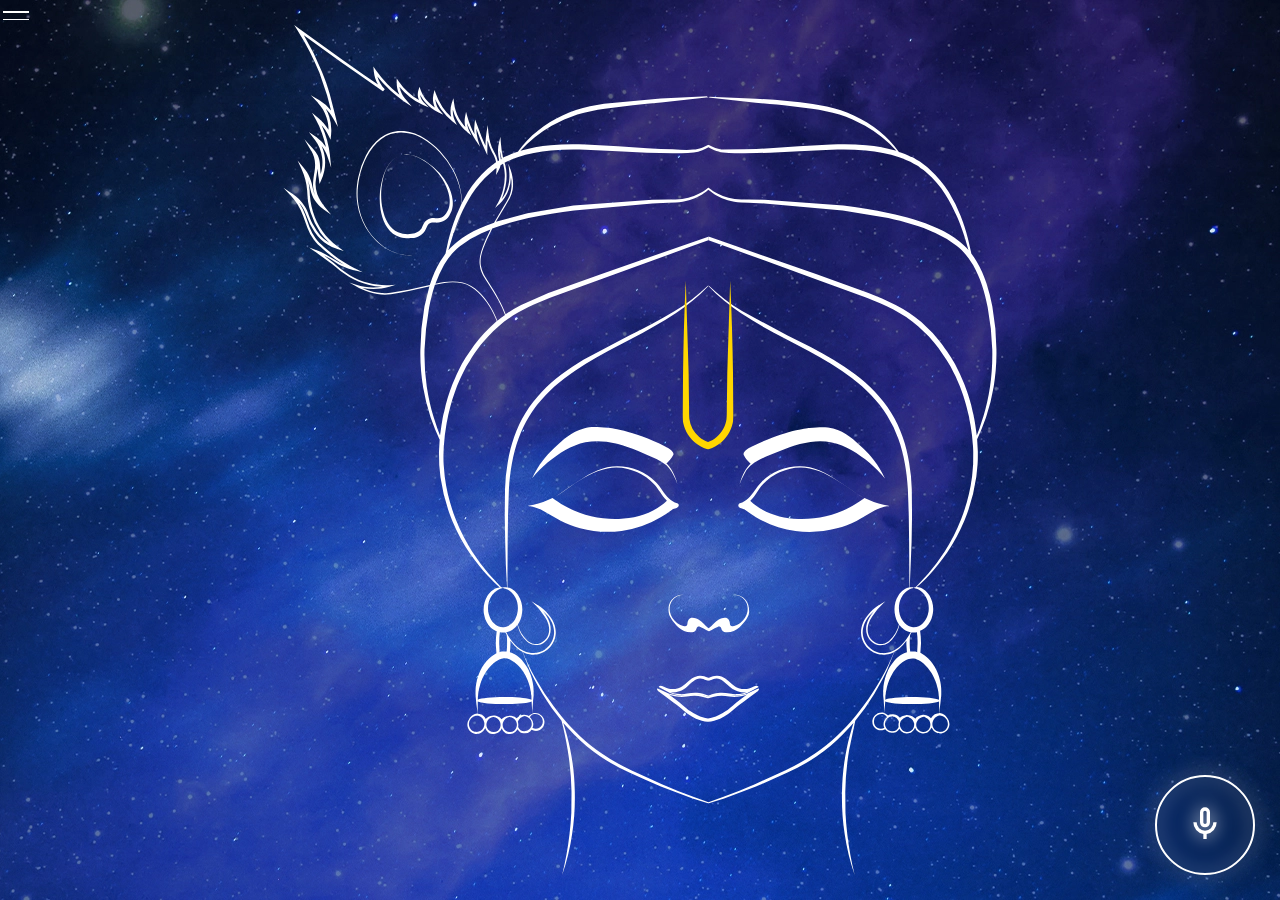
<file: index.html>
<!DOCTYPE html>
<html lang="en">
<head>
    <meta charset="UTF-8">
    <meta name="viewport" content="width=device-width, initial-scale=1.0">
    <link rel="shortcut icon" href="favicon.ico" type="image/x-icon">
    <title>Madhav</title>
    <link rel="stylesheet" href="style.css">
    <style>
        
        #madhav{
            position: relative;
            max-height: 100%;
            margin: auto;
            max-width: 100%;
            aspect-ratio: 1/1;
            animation: float 2s infinite alternate;
        }
        #madhav>*{
            position: absolute;
            transform: translate(-50%, -50%);
        }
        #head{
            left: 50%;
            top: 50%;
            width: 100%;
            height: 100%;
            fill: white;
            animation: head-glow 1s infinite alternate;
            
        }
        @keyframes head-glow{
            0%{
                filter: drop-shadow(0 0 3px white);
            }
            100%{
                filter: drop-shadow(0 0 9px white);
            }
        }
        @keyframes float{
            100%{
                transform: translateY(-25px);
            }
        }
        #tilak{
            position: absolute;
            top: 40%;
            left: 58%;
            width: 6%;
            fill: #ffd600;
            animation: tilak-glow 0.5s infinite alternate;
        }
        @keyframes tilak-glow{
            100%{
                filter: drop-shadow(0 0 20px #ffd600);
            }
        }
        @keyframes float{
            100%{
                transform: translateY(-25px);
            }
        }
        #lip{
            top: 80%;
            left: 58%;
            fill: white;
            width: 12%;
        }
        .talking{
            animation: talking 0.3s infinite alternate;
        }
        @keyframes talking{
            100%{
                top: 80.8%;
            }
        }
        #mic-button{
            position:absolute;
            z-index: 3;
            right:25px;
            bottom:25px;
            border:2px solid white;
            background:transparent;
            height:100px;
            width:100px;
            border-radius: 50%;
            filter: drop-shadow(0 0 10px white);
            cursor: pointer;
            transition: all 0.3s;
            backdrop-filter: blur(10px);
        }
        #mic-button:hover{
            box-shadow: 0 0 14px 9px #fff;
            transform: scale(1.1);
        }
        #mic-button:active{
            box-shadow: 0 0 14px 9px #fff;
            transform: scale(0.9);
        }
        .listening{
            animation: listening 1s infinite alternate;
        }
        @keyframes listening{
            0%{
                box-shadow: 0 0 12px 6px #fff, 0 0 20px 12px #f0f, 0 0 28px 18px #0ff;
                transform: scale(1);
            }
            50%{
                box-shadow: 0 0 12px 6px #f0f, 0 0 20px 12px #0ff, 0 0 28px 18px #fff;
                transform: scale(0.9);
            }
            100%{
                box-shadow: 0 0 12px 6px #0ff, 0 0 20px 12px #fff, 0 0 28px 18px #f0f;
                transform: scale(1.2);
            }
        }
        

        /*miscellaneous*/
        #search-box{
            position: fixed;
            z-index: 3;
            top: 20px;
            left: 50%;
            transform: translateX(-50%);
            width: 0;
            max-width: 600px;
            max-height: 100%;
            overflow-y: auto;
            backdrop-filter: blur(25px);
            border-radius: 25px;
            box-shadow: 10px 10px 10px rgba(0, 0, 0, 0.3);
            background-color: rgba(0, 0, 0, 0.3);
        }
        .search-active{
            animation: search 2s normal forwards;
        }

        @keyframes search{
            to{
                width: 100%;
                padding: 10px;
            }
        }

        .search-field{
            padding: 10px;
            text-overflow: ellipsis;
            overflow-x: hidden;
            text-wrap: nowrap;
        }
        #search-term{
            margin-left: 0.4em;
            font-size: 20px;
            font-style: italic;
        }
        #search-result{
            margin-bottom: 0;
            padding: 10px;
        }
        #search-ul{
            padding-left: 0;
            margin-bottom: 0;
            list-style: none;
        }
        #search-ul>li{
            display: flex;
            align-items:center;
            padding: 10px;
            cursor: pointer;
            border-radius: 10px;
            transition: box-shadow 0.3s;
        }
        #search-ul>li:hover{
            backdrop-filter: blur(5px);
            box-shadow: 3px 3px 9px rgba(0, 0, 0, 0.3);
        }
        .index{
            margin-right: 15px;
            padding: 10px 15px;
            backdrop-filter: blur(10px);
            border-radius: 10px;
        }
        .result{
            flex-grow: 1;
            text-overflow: ellipsis;
            overflow-x: hidden;
            text-wrap: nowrap;
        }
    .header-ul{
        display:none;
    }
        header{
            background-image: url(./images/white_lines.png);
           background-repeat:no-repeat;
           margin-left: auto;
           margin-right:50px;
           cursor:pointer;
        }
    </style>
</head>
<body>
    <header onclick="toggleMenu()">
        <ul class="header-ul">
            <li><a href="/">MADHAV</a></li>
            <li><a href="analyze.html">ANALYZE</a></li>
            <li><a href="music.html">MUSIC</a></li>
            <li><a href="news.html">NEWS</a></li>
            <li><a href="game.html">GAME</a></li>
            <li><a href="about.html">ABOUT US</a></li>
        </ul>
    </header>
    <main>
        <article style="position:absolute;top:50%;transform:translateY(-50%);padding:25px;aspect-ratio:1/1;width:100%;max-height:100%">
            <div id="madhav">
                <svg xmlns="http://www.w3.org/2000/svg" id="head" viewBox="0 0 80.53 96"><path d="M50.94 11.55v-.03m3.08 66.82h0c.01.01.01.01.02.01-.01 0-.01 0-.02-.01zm0 1.76v.01h.02c-.01.01-.01.01-.02-.01zm-.01 2.53v.01c.01 0 .02 0 .03-.01h-.03zm.06-58.33v.05c.01-.01.02-.02.03-.02-.01-.02-.02-.02-.03-.03zm-.01 69.53v.02c.01 0 .03-.01.05-.01-.02 0-.04-.01-.05-.01zm-.03-74.37v.07c.01 0 .01-.01.02-.01s.03-.01.05-.02c-.02-.01-.04-.03-.07-.04zM54.1 14h-.14v.01l.01.08c.05 0 .08.01.13.01.03 0 .08-.01.12-.01l.01-.08c-.05 0-.08-.01-.13-.01zm-.05 64.35h.02v-.01c-.01.01-.01.01-.02.01zm0 1.77h.02v-.02c-.01.02-.01.02-.02.02zm0 2.51c.01.01.02.01.03.01v-.01h-.03zm.12-8.4v.02c.01 0 .01 0 .02-.01-.01 0-.01 0-.02-.01zm-1.99-9.32c-.34-.39-.84-.58-1.32-.56.49.02.96.22 1.25.62.3.37.37.89.28 1.34-.09.47-.37.88-.74 1.17-.19.14-.38.27-.6.34-.1.05-.22.07-.32.08s-.2-.01-.24-.08c-.06-.06-.07-.17-.08-.3-.01-.12-.05-.27-.14-.39s-.24-.18-.38-.18c-.14-.01-.27.01-.38.06-.24.07-.46.21-.66.37-.2.17-.35.36-.52.51l-.31.25c-.1-.07-.21-.17-.31-.25-.17-.15-.32-.34-.52-.51-.2-.15-.42-.3-.66-.37a.8.8 0 0 0-.38-.06c-.14 0-.29.06-.38.18s-.13.27-.14.39c-.01.13-.02.24-.08.3-.05.07-.14.09-.24.08a1.25 1.25 0 0 1-.32-.08c-.22-.07-.42-.2-.6-.34-.37-.3-.65-.7-.74-1.17-.09-.45-.02-.97.28-1.34.29-.39.77-.59 1.25-.62a1.64 1.64 0 0 0-1.32.56c-.34.38-.43.94-.35 1.43.02.17.07.32.14.47.08.18.2.34.31.49l.19.25c.13.17.28.32.44.46.42.36 1.01.64 1.57.57.1-.01.22-.06.31-.12.05-.04.09-.07.12-.12s.03-.11.06-.17c.02-.07.06-.15.14-.2s.2-.02.28.01a1.91 1.91 0 0 1 .38.18c.2.11.37.22.58.3.01.01.01.01.02.01s.01 0 .02-.01c.21-.07.38-.19.58-.3.12-.07.24-.13.38-.18.08-.04.2-.06.28-.01s.12.13.14.2c.02.06.02.12.06.17.02.05.07.08.12.12.09.06.21.11.31.12.56.07 1.15-.21 1.57-.57a3.81 3.81 0 0 0 .44-.46l.19-.25a2.04 2.04 0 0 0 .31-.49 1.59 1.59 0 0 0 .14-.47c.02-.5-.08-1.06-.41-1.43zm2.02 9.33c.01.01.01.01.02.01v-.02c-.01.01-.01.01-.02.01zm-.26-22.31v.04c.02 0 .03-.01.06-.02-.02 0-.05 0-.06-.02zm.06.02c.01.01.03.02.05.02v-.04c-.02.02-.03.02-.05.02zm.1-27.63c0 .01.01.01.02.02v-.04c-.01 0-.01.01-.02.02zm0 69.52c.01 0 .02.01.03.01v-.02c0 0-.02.01-.03.01zm0-74.35c.01.01.02.02.03.02s.01.01.02.01v-.07c-.01.02-.02.03-.05.04zm0-5.49a.66.66 0 0 0-.14.01l.01.08c.05 0 .08.01.13.01.03 0 .08-.01.12-.01l.01-.08V14h-.13zm-1.37 35.78l.15-.12c.58-.47 1.28-.78 1.98-1.06 1.52-.63 3.05-1.28 4.66-1.5.8-.11 1.61-.11 2.4.05.79.15 1.54.48 2.25.88 1.41.83 2.71 1.88 3.76 3.19a9.87 9.87 0 0 0-.64-1.2c-.23-.36-.81-1.26-1.86-2.24-1-.94-1.93-1.81-3.34-2.2-.8-.22-1.45-.17-2.7-.07 0 0-2.77.22-6.54 2.13-.21.1-.93.48-.89.85.01.06.05.13.13.27.05.08.15.25.45.56l.22.22a1.54 1.54 0 0 0-.13.12c-.3.31-.53.68-.7 1.06a5.11 5.11 0 0 0-.42 1.19c.13-.4.3-.78.51-1.14a2.76 2.76 0 0 1 .71-.99zm-8.74.97c.21.36.38.74.51 1.14a5.11 5.11 0 0 0-.42-1.19c-.18-.38-.4-.75-.7-1.06l-.13-.12c.09-.08.16-.16.22-.22.3-.31.4-.48.45-.56.08-.14.12-.21.13-.27.04-.37-.68-.75-.89-.85-3.77-1.91-6.54-2.13-6.54-2.13-1.25-.1-1.9-.15-2.7.07-1.41.39-2.35 1.27-3.34 2.2-1.05.98-1.64 1.88-1.86 2.24a10.67 10.67 0 0 0-.64 1.2c1.05-1.3 2.35-2.36 3.76-3.19.71-.39 1.47-.72 2.25-.88a6.91 6.91 0 0 1 2.4-.05c1.61.21 3.13.87 4.66 1.5.7.29 1.4.59 1.98 1.06l.15.12c.27.28.51.62.71.99zm-19.78-17.4h0zm-5.1-9.71l-.22.33c.08-.1.16-.2.23-.32.03-.04.05-.08.08-.13l.01-.01c0-.04.01-.05.02-.07l-.12.2zm-.39-2.1c.08-.13.15-.27.21-.41.03-.07.05-.15.08-.22.02-.08.05-.15.06-.23l.04-.23c.01-.08.01-.15.01-.23.01-.15 0-.3-.02-.46-.06-.6-.27-1.16-.53-1.68a6.81 6.81 0 0 0-2.29-2.53c-.47-.32-.97-.6-1.51-.77-.5-.16-1.06-.19-1.56-.04.51-.15 1.06-.12 1.55.05.54.17 1.02.47 1.48.8.91.66 1.65 1.56 2.11 2.58.23.51.39 1.05.42 1.6 0 .14.01.27-.01.4l-.02.2-.04.19c-.01.07-.04.12-.06.18l-.07.18-.19.35c-.14.21-.32.39-.53.48-.21.1-.43.09-.72.07-.14-.01-.31-.02-.48.01s-.34.11-.48.21a1.03 1.03 0 0 0-.34.41c-.08.15-.12.28-.18.39-.19.44-.67.68-1.18.75s-1.06.02-1.53-.19-.86-.59-1.15-1.05c-.28-.47-.47-1-.59-1.55-.24-1.1-.22-2.27.03-3.38.13-.55.31-1.1.62-1.58.29-.48.74-.88 1.26-1.08-.53.2-.98.59-1.28 1.07-.31.48-.52 1.02-.67 1.58-.14.56-.25 1.12-.28 1.7a8.46 8.46 0 0 0 .08 1.74c.1.57.25 1.15.54 1.67.28.52.7 1 1.26 1.27.28.14.57.21.86.26.3.04.6.05.9.02.3-.04.6-.12.88-.28.14-.08.27-.18.39-.3s.21-.27.28-.41l.17-.39a.58.58 0 0 1 .19-.24c.18-.14.38-.16.65-.14.14.01.29.02.45 0 .16-.01.33-.06.48-.14.32-.12.55-.36.71-.63zm1.25-.01c0 .01-.01.01-.01.02-.13.65-.38 1.28-.71 1.85-.01.01-.01.01-.01.02-.01.01-.01.01-.01.02l-.12.2-.22.33c.08-.1.16-.2.23-.32.03-.04.05-.08.08-.13l.01-.01a6.08 6.08 0 0 0 .79-2.07l-.03.09zm.05-2.79c-.15-.85-.45-1.65-.85-2.41a10.13 10.13 0 0 0-1.48-2.07c-.58-.61-1.23-1.17-1.97-1.59-.37-.21-.76-.39-1.16-.5-.41-.12-.83-.19-1.26-.19-.42-.01-.85.06-1.25.19-.41.14-.79.35-1.13.6-.68.52-1.21 1.22-1.61 1.97a9.2 9.2 0 0 0-.86 2.42c-.18.84-.25 1.7-.17 2.56.08.85.3 1.69.66 2.47a6.7 6.7 0 0 0 .62 1.11c.24.36.51.68.81.98.29.31.62.57.97.81.35.23.73.43 1.12.58 1 .39 2.1.5 3.15.31a5.81 5.81 0 0 1-3.14-.34c-.39-.14-.76-.35-1.11-.58a5.71 5.71 0 0 1-.96-.82c-.29-.3-.56-.62-.79-.98a7.3 7.3 0 0 1-.6-1.1c-.34-.78-.55-1.61-.62-2.45-.07-.85.02-1.69.19-2.52.18-.83.46-1.63.86-2.37.4-.75.91-1.42 1.58-1.92a3.42 3.42 0 0 1 1.08-.58 3.47 3.47 0 0 1 1.2-.19c.41 0 .82.06 1.22.17.39.11.78.29 1.14.49.72.4 1.37.94 1.95 1.55a10.2 10.2 0 0 1 1.49 2.03c.4.75.71 1.54.88 2.38.08.41.13.84.14 1.26v.14c.01-.02.01-.02.02-.03l.01-.11c0-.43-.05-.85-.13-1.27zM80.4 34.29l-.34-2.5a21.51 21.51 0 0 0-.65-2.57c-.29-.86-.65-1.73-1.14-2.54-.18-.3-.38-.58-.59-.87-.01-.04-.02-.1-.03-.16-.2-.99-.51-2.43-1.18-4.12a16.73 16.73 0 0 0-1.32-2.65c-.57-.9-1.29-1.81-2.19-2.6-.12-.09-.22-.21-.35-.3a5.93 5.93 0 0 0-.37-.27l-.37-.28-.41-.24c-.14-.07-.26-.16-.41-.24a4.03 4.03 0 0 1-.43-.19l-.44-.19-.47-.16c-.06-.03-.13-.05-.2-.07a12.63 12.63 0 0 0-1.05-1.27 13.49 13.49 0 0 0-2.55-2.05c-.93-.58-1.93-1.04-2.96-1.39-1.05-.33-2.11-.54-3.17-.7-2.13-.31-4.27-.5-6.41-.6l-5.25-.24-.01.08c-.03 0-.08.02-.11.02l5.33.59 1.6.15c.52.01 1.06.07 1.59.13l3.17.4c1.05.15 2.1.36 3.1.66.51.15.99.34 1.48.55l1.42.7c1.31.75 2.51 1.69 3.53 2.84-1.07-.34-2.23-.54-3.41-.64-1.35-.12-2.68-.12-3.95-.07l-3.66.2-3.29.23-1.5.07-1.38.04-2.34.03c-.34-.04-.65-.09-.92-.19-.26-.09-.51-.19-.72-.32-.01 0-.01-.01-.02-.01s-.02-.01-.03-.03c-.02.02-.04.03-.05.03s-.01.01-.02.01c-.21.12-.46.22-.72.32-.27.1-.58.15-.92.19-.67.07-1.46.02-2.34-.03L42.57 14l-1.5-.07-3.29-.23-3.66-.2c-1.27-.05-2.6-.05-3.95.07-1.18.1-2.34.31-3.41.64a14.18 14.18 0 0 1 3.53-2.84l1.42-.7 1.48-.55c1-.31 2.05-.51 3.1-.66l3.17-.4 1.59-.16 1.6-.15L48 8.16c-.05 0-.09-.02-.13-.02l-.01-.08-5.25.24-6.41.6c-1.06.16-2.12.38-3.17.7-1.03.35-2.03.81-2.96 1.39-.92.57-1.78 1.27-2.55 2.05a12.63 12.63 0 0 0-1.05 1.27c-.07.02-.14.04-.2.07-.15.04-.31.1-.47.16l-.44.19-.43.19c-.05.02-.09.05-.13.07a10.52 10.52 0 0 1-.25-1.67v-.02l-.05-.68-.16.66v.03c-.07.27-.11.52-.11.8-.01.29.02.56.06.84.03.11.05.22.06.34l-.15.09c0-.01-.01-.03-.01-.04a3.35 3.35 0 0 0-.16-.54c-.08-.18-.17-.36-.26-.51-.35-.62-.55-1.34-.61-2.05-.01-.01-.01-.02-.01-.03l-.08-.92-.15.91v.03c-.05.31-.08.64-.1.96l-.01.46-.11-.26-.32-.75-.57-1.51-.17-.46-.06.48v.05c-.05.38-.05.76 0 1.13-.36-.62-.63-1.3-.82-1.99l-.14-.53-.11.54c0 .02-.01.04-.01.06-.07.37-.05.76.04 1.12-.28-.31-.53-.63-.73-.99-.28-.53-.47-1.1-.54-1.69l-.08-.58-.18.55c-.01.02-.01.04-.02.06-.16.48-.17 1.02-.05 1.52a6.58 6.58 0 0 1-1.72-2.62l-.16-.43-.11.45c-.01.02-.02.05-.02.07-.07.33-.07.67.01.99a2.41 2.41 0 0 0 .16.45c-.28-.17-.54-.4-.77-.64-.36-.38-.64-.83-.83-1.31l-.14-.38-.12.38c-.01.02-.02.05-.02.08a1.55 1.55 0 0 0 0 .8c.02.08.06.16.09.24-.9-.5-1.68-1.21-2.27-2.07l-.25-.37-.01.45c0 .03 0 .06.01.09 0 .34.06.69.18 1.02l.12.29a13.45 13.45 0 0 1-2.63-2.75l-.31-.44.05.54a.22.22 0 0 0 .01.08c.05.49.21.97.46 1.4L9.01 5.58 6.61 3.9 1.9.5 1.85.47 1.21 0l.42.68c.01.02.02.03.03.05.94 1.48 1.74 3.04 2.4 4.67l.86 2.52.45 1.74A4.7 4.7 0 0 0 4.1 8.54c-.01-.01-.02-.02-.04-.03l-.97-.59.78.84c.01.01.02.02.03.04.21.22.4.48.56.75.17.29.29.58.4.9.15.45.23.92.23 1.39-.33-.51-.73-.98-1.19-1.36l-.04-.04-.64-.53.4.71c.01.02.02.04.03.05.53.98.92 2.03 1.14 3.11a4.39 4.39 0 0 0-1.05-1.1c-.01-.01-.02-.02-.04-.02l-.84-.58.63.81c.01.01.02.02.03.04a4.17 4.17 0 0 1 .85 2.11c.07.6.01 1.2-.16 1.78a2.43 2.43 0 0 1-.04-.3l-.06-.87c-.02-.31-.1-.62-.23-.9s-.31-.51-.5-.73L3.36 14l-1-1.09.76 1.28.02.02c.27.47.42 1 .43 1.54.02.56-.13 1.11-.2 1.69-.03.29-.05.59-.02.89a3.57 3.57 0 0 0 .19.86 3.07 3.07 0 0 1-.21-.67c-.09-.41-.18-.86-.36-1.27-.16-.39-.39-.77-.67-1.09-.01-.01-.01-.02-.02-.03l-.69-.83.46.99c0 .01.01.02.01.02.33.75.55 1.53.61 2.35l.04.62.06.64c.06.42.16.84.29 1.25a8.76 8.76 0 0 0 1.11 2.28c.3.42.63.8 1 1.14-.29-.16-.54-.37-.78-.59-.25-.22-.45-.49-.64-.77l-.52-.87c-.15-.3-.27-.61-.39-.94-.11-.32-.25-.66-.45-.95-.36-.59-.88-1.08-1.46-1.46 0-.01-.01-.02-.02-.02l-.92-.6.76.8c0 .01.01.02.02.02.63.68 1.14 1.48 1.45 2.35l.49 1.36a5.11 5.11 0 0 0 .7 1.3c.28.41.65.72 1.01 1.04.35.32.72.63 1.1.91.42.34.88.63 1.33.91a7.68 7.68 0 0 1-1.01-.55l-1.06-.61c-.35-.19-.72-.36-1.09-.5-.01 0-.02 0-.03-.01l-.76-.28.67.47.02.02 1.89 1.37c.31.23.6.51.92.76l.99.67c.69.4 1.43.7 2.2.91a7.44 7.44 0 0 0 1.56.23c-.97.17-1.99.09-2.93-.22h-.01l-.79-.26.72.41c1.21.71 2.61 1.1 4 .92a18 18 0 0 0 2.03-.36l2-.47a3.53 3.53 0 0 0 .31-.08l-.56 2.3-.34 2.5-.12 2.37c-.03 1.52.1 2.96.31 4.24a22.31 22.31 0 0 0 .85 3.41l.5 1.35.48 1.1c.01.03.03.05.04.07l-.08 1.4.03 1.45.14 1.4a20.6 20.6 0 0 0 1.33 4.9c.6 1.43 1.29 2.66 1.98 3.68.69 1 1.37 1.82 1.95 2.45s1.07 1.07 1.41 1.37c.01.01.02.03.05.04a.76.76 0 0 0-.21.03c-.36.07-.86.36-1.22.94-.25.42-.43.97-.42 1.58l.01.19c.02.16.04.35.09.51.04.22.13.44.24.65.12.2.25.41.43.59.2.18.44.35.71.46-.07.5-.11 1-.1 1.5l.07.98c-.03.03-.07.04-.1.05-.28.15-.52.34-.73.54-.43.41-.74.87-.98 1.35-.24.47-.37.95-.46 1.41a5.16 5.16 0 0 0-.08.66l-.01.31v.3c.01.09.01.18.01.29l.03.26.05.49.1.76.04.39c-.55 0-.88.5-.94.6-.16.21-.26.52-.19.86.04.18.14.39.29.54.17.15.37.27.59.3.24.02.47-.02.65-.13a.96.96 0 0 0 .42-.45c.03-.03.04-.07.05-.1.01.02.02.05.03.08a1.03 1.03 0 0 0 .36.45c.17.12.37.17.59.16.21-.01.42-.09.57-.22.14-.11.25-.27.3-.44 0 .02.02.04.02.05a1.03 1.03 0 0 0 .36.45c.16.12.37.17.59.16a.98.98 0 0 0 .57-.22c.1-.08.18-.18.24-.31.07.11.16.2.28.29.16.12.37.17.59.16a.98.98 0 0 0 .57-.22c.06-.06.11-.11.16-.18a1.04 1.04 0 0 0 .31.11c.2.04.42 0 .61-.09s.34-.27.44-.44a1.18 1.18 0 0 0 .09-.58c-.05-.34-.27-.6-.5-.72-.06-.04-.37-.23-.78-.14-.03.02-.05.03-.09.03v.01a.91.91 0 0 0-.4.26c-.1-.05-.29-.15-.57-.13-.44.01-.72.33-.78.39-.09-.08-.33-.26-.65-.29-.59-.07-1.01.33-1.07.39-.06-.07-.32-.38-.79-.42-.56-.06-.95.34-.99.39-.05-.08-.15-.28-.37-.42 0 0-.25-.15-.54-.15-.01-.1-.01-.23-.01-.39l.01-.78v-.23c.36.17 1.58.3 3.04.3s2.69-.12 3.04-.3l.07 1.08v.14c0 .03.01.05.01.09 0-.03 0-.06.01-.09v-.14l.08-1.11-.01.01.07-.62v-.34c0-.06 0-.12.01-.18l-.02-.18a4.84 4.84 0 0 0-.02-.39c-.03-.13-.05-.27-.07-.41-.06-.28-.12-.55-.23-.84-.05-.15-.11-.3-.18-.44-.01-.04-.03-.07-.04-.11l-.18-.32c-.16-.29-.37-.55-.6-.83-.25-.26-.51-.5-.86-.67a3.14 3.14 0 0 0-.49-.21c.04-.29.05-.58.06-.87v-.43a4.51 4.51 0 0 0 .79.87c.16.13.35.27.56.37l.82 2.05.48.99c.59 1.15 1.27 2.26 2.01 3.32l1.11 1.44c.29 1.08.51 2.17.69 3.28a31.16 31.16 0 0 1 .44 4.73l-.02 2.38-.08 1.18-.12 1.18c-.18 1.57-.46 3.13-.84 4.67a25.14 25.14 0 0 0 1.13-4.64c.25-1.58.34-3.18.3-4.8-.03-1.59-.19-3.19-.52-4.77-.2-1.01-.46-2-.78-2.97l1.19 1.29c.91.91 1.89 1.77 2.96 2.49s2.22 1.32 3.37 1.86l1.75.78 1.75.77 3.59 1.34 1.74.54c.01 0 .03.01.05.01.01 0 .02-.01.03-.01l1.74-.54 3.59-1.34 1.75-.77 1.75-.78c1.15-.54 2.3-1.13 3.37-1.86 1.07-.72 2.05-1.58 2.96-2.49l1.19-1.29c-.32.97-.58 1.96-.78 2.97-.33 1.57-.49 3.17-.52 4.77-.04 1.61.05 3.22.3 4.8A25.14 25.14 0 0 0 64.51 96c-.38-1.54-.66-3.1-.84-4.67l-.12-1.18-.08-1.18-.02-2.38a31.4 31.4 0 0 1 .44-4.73l.69-3.28 1.11-1.44a27.91 27.91 0 0 0 2.01-3.32l.48-.99.82-2.05c.21-.1.4-.23.56-.37a4.51 4.51 0 0 0 .79-.87v.43l.06.87a3.14 3.14 0 0 0-.49.21c-.35.17-.61.42-.86.67-.23.28-.44.54-.6.83l-.18.32c-.01.04-.03.07-.04.11-.07.14-.13.29-.18.44-.11.29-.17.56-.23.84l-.07.41-.02.39c-.01.06-.01.11-.02.18.01.06.01.12.01.18v.34l.07.62-.01-.01.08 1.11v.14c.01.03.01.06.01.09 0-.04.01-.06.01-.09v-.14l.07-1.08c.35.17 1.58.3 3.04.3s2.68-.12 3.04-.3v.17l.01.78-.01.39c-.29 0-.54.15-.54.15-.22.14-.32.34-.37.42-.04-.05-.43-.45-.99-.39-.47.04-.73.35-.79.42-.06-.06-.48-.46-1.07-.39-.32.03-.56.2-.65.29-.06-.06-.34-.38-.78-.39-.28-.02-.47.08-.57.13-.06-.06-.19-.18-.4-.26v-.01c-.04 0-.06-.01-.09-.03-.41-.09-.72.1-.78.14-.23.12-.45.39-.5.72a1.18 1.18 0 0 0 .09.58c.1.17.25.35.44.44s.41.13.61.09a1.04 1.04 0 0 0 .31-.11c.05.07.1.12.16.18a.98.98 0 0 0 .57.22c.22.01.43-.04.59-.16a.86.86 0 0 0 .28-.29c.06.12.14.22.24.31a.98.98 0 0 0 .57.22c.22.01.43-.04.59-.16a1.03 1.03 0 0 0 .36-.45c0-.01.02-.03.02-.05.05.17.16.33.3.44.15.13.36.21.57.22.22.01.42-.04.59-.16a1.03 1.03 0 0 0 .36-.45l.03-.08c.01.03.02.07.05.1a.96.96 0 0 0 .42.45c.18.11.41.15.65.13a1.08 1.08 0 0 0 .59-.3c.15-.15.25-.36.29-.54a1.08 1.08 0 0 0-.18-.85c-.07-.11-.4-.61-.95-.61l.04-.39.1-.76.05-.49.03-.26.01-.29v-.3l-.01-.31a5.16 5.16 0 0 0-.08-.66c-.09-.46-.22-.94-.46-1.41-.24-.48-.55-.94-.98-1.35-.21-.2-.45-.39-.73-.54-.03-.01-.07-.02-.1-.05l.07-.98c.01-.5-.03-1-.1-1.5.27-.11.51-.28.71-.46.18-.18.31-.39.43-.59.11-.21.2-.43.24-.65.05-.16.07-.35.09-.51l.01-.19c.01-.61-.17-1.16-.42-1.58-.36-.58-.86-.87-1.22-.94a.76.76 0 0 0-.21-.03c.03-.01.04-.03.05-.04.34-.3.83-.73 1.41-1.37.58-.63 1.26-1.45 1.95-2.45a21.64 21.64 0 0 0 1.98-3.68 20.6 20.6 0 0 0 1.33-4.9l.14-1.4c.04-.48.03-.96.03-1.45l-.08-1.4c.01-.02.03-.04.04-.07l.48-1.1.5-1.35a22.31 22.31 0 0 0 .85-3.41c.21-1.28.34-2.72.31-4.24l-.12-2.32zM27.94 78.02l.16-.15c.01.01.08-.01.21-.04a.91.91 0 0 1 .55.1c.2.1.4.34.42.64.05.32-.11.66-.42.83-.25.12-.53.1-.75-.02.03-.03.05-.08.06-.12a.98.98 0 0 0-.21-.93c-.04-.06-.09-.09-.15-.14l.13-.17zm-1.38.46a.92.92 0 0 1 .43-.36c.13-.04.21-.05.21-.07 0 .02.07.02.21.05a.86.86 0 0 1 .25.13c.04.01.06.04.09.07.04.03.07.07.11.11.15.18.23.49.14.78-.01.03-.03.06-.04.08a.61.61 0 0 1-.09.16c-.14.18-.35.31-.59.32a.79.79 0 0 1-.78-.47c.05-.21.02-.42-.03-.58a1.28 1.28 0 0 1 .09-.22zm-1.67.09a.83.83 0 0 1 .42-.35c.12-.05.2-.06.2-.07 0 .01.09.01.21.04.13.05.32.13.47.33.04.05.08.12.11.19a.88.88 0 0 1 .06.33.63.63 0 0 1-.05.26.8.8 0 0 1-.71.56c-.35.02-.67-.2-.78-.49a.88.88 0 0 1 .07-.8zm-1.85 0c.13-.19.32-.31.43-.35l.21-.07c0 .01.08.01.21.04.13.05.31.13.45.33.15.17.23.48.14.78-.08.29-.37.54-.72.56s-.66-.2-.77-.49c-.13-.29-.06-.6.05-.8zm-1.1-.57c.01.01.09.02.21.08.13.07.31.18.44.43.12.22.15.55 0 .86-.15.3-.51.51-.88.46-.38-.04-.67-.35-.74-.67a.93.93 0 0 1 .21-.84 1 1 0 0 1 .53-.3c.14-.02.23-.01.23-.02zm45.18 1.4c-.31-.16-.47-.51-.42-.83a.78.78 0 0 1 .42-.64.91.91 0 0 1 .55-.1c.13.03.2.05.21.04 0 .01.06.06.16.15l.13.16c-.06.05-.11.08-.15.14-.19.2-.32.56-.21.93.01.04.03.09.06.12-.22.13-.5.16-.75.03zm2.36-.11a.79.79 0 0 1-.78.47c-.24-.01-.45-.13-.59-.32a.61.61 0 0 1-.09-.16c-.01-.02-.03-.05-.04-.08a.87.87 0 0 1 .14-.78c.04-.04.07-.08.11-.11.03-.03.05-.06.09-.07a.86.86 0 0 1 .25-.13c.14-.03.21-.03.21-.05 0 .02.08.03.21.07a.86.86 0 0 1 .43.36.85.85 0 0 1 .09.22c-.05.16-.08.37-.03.58zm1.68.07c-.11.29-.43.51-.78.49-.34-.02-.62-.27-.71-.56-.04-.08-.05-.17-.05-.26a.96.96 0 0 1 .06-.33c.03-.07.07-.14.11-.19a1.07 1.07 0 0 1 .47-.33c.12-.03.21-.03.21-.04 0 .01.08.02.2.07.12.04.31.15.42.35a.89.89 0 0 1 .07.8zm1.83 0c-.11.29-.42.51-.77.49s-.64-.28-.72-.56c-.09-.3-.01-.6.14-.78.14-.19.32-.28.45-.33l.21-.04c0 .01.08.02.21.07a.92.92 0 0 1 .43.35c.11.21.18.52.05.8zm1.28-1.34c.15.03.35.1.53.3.18.19.29.51.21.84-.07.33-.36.63-.74.67-.37.05-.73-.16-.88-.46a.96.96 0 0 1 0-.86 1.04 1.04 0 0 1 .44-.43c.12-.06.2-.07.21-.08 0 .01.09 0 .23.02zM25.18 15.44l.42-.17c.1-.05.2-.09.32-.14.02-.01.06-.02.09-.05.01 0 .03 0 .04-.01l.39-.14c1.19-.4 2.46-.63 3.77-.76 1.33-.12 2.64-.12 3.89-.08l3.64.16 3.31.17 1.51.05 1.38.01c.87.01 1.68.04 2.4-.07a3.74 3.74 0 0 0 .97-.26c.26-.11.49-.22.69-.35.18.12.41.23.67.35.29.11.63.21.97.26.72.11 1.53.08 2.4.07l1.38-.01 1.51-.05 3.31-.17 3.64-.16c1.25-.04 2.57-.04 3.89.08 1.31.12 2.58.36 3.77.76l.39.14c.01.01.03.01.04.01.03.03.07.04.09.05l.32.14.42.17.38.22.39.22c.13.07.24.17.36.26l.36.24a2.89 2.89 0 0 1 .32.29c.87.75 1.58 1.59 2.14 2.46.55.87.98 1.75 1.34 2.55.63 1.48 1.01 2.78 1.27 3.73-.29-.35-.62-.65-.98-.94-.76-.61-1.62-1.1-2.52-1.51-1.79-.82-3.65-1.31-5.44-1.7-1.78-.41-3.53-.65-5.19-.86l-8.89-.65-1.81-.03c-.29 0-.56 0-.82-.01l-.76-.06c-.97-.14-1.77-.49-2.36-.85a6.09 6.09 0 0 1-.57-.41c-.01-.01-.02-.01-.02-.02-.02 0-.03.01-.04.02a6.09 6.09 0 0 1-.57.41c-.59.36-1.39.7-2.36.85l-.76.06-.82.01-1.81.03-8.89.65-5.19.86-3.57.97 1.03-1.73.54-.93a3.65 3.65 0 0 0 .33-1.03c.03-.2.04-.4.04-.6 0-.52-.1-1.03-.26-1.53l-.27-.74.09.78c.07.68.02 1.38-.2 2.01-.15.44-.38.86-.66 1.21.15-.35.27-.72.36-1.09.15-.58.23-1.18.2-1.79a5.7 5.7 0 0 0-.13-.91c-.02-.1-.05-.21-.09-.32.07-.03.14-.08.21-.12zm-.56-.35c0 .01.01.02.01.03-.02.01-.05.03-.08.04l-.04-.26a4.42 4.42 0 0 1-.08-.7l.19.89zm-.57 1.06c.01.1.01.2 0 .32l-.05.47.24-.4c0-.02.01-.03.02-.05a1.85 1.85 0 0 0 .26-.65l.27-.16h.01l.07.27a5.06 5.06 0 0 1 .12.87 5.96 5.96 0 0 1-.18 1.73c-.13.56-.34 1.09-.62 1.6-.01.01-.01.02-.02.02l-.27.51.42-.4.02-.02c.5-.47.9-1.07 1.11-1.72a4.21 4.21 0 0 0 .24-1.31c.08.43.1.88.03 1.31-.05.36-.15.68-.31 1-.14.31-.34.6-.52.9l-1.11 1.89c-.56.19-1.11.42-1.66.66-.9.41-1.76.9-2.52 1.51-.36.29-.69.59-.98.94l.58-1.9-.08.13c-.07.11-.15.21-.23.32.08-.1.15-.21.22-.33l.12-.2c0-.01 0-.01.01-.02 0-.01 0-.01.01-.02l.64-1.7c.02-.04.04-.1.07-.14 0-.01.01-.01.01-.02l.03-.09c0-.01.01-.01.01-.02.34-.72.73-1.51 1.22-2.28.56-.87 1.27-1.71 2.14-2.46l.32-.29c.12-.11.24-.19.36-.27zm-1.86 11.12c.05.36.18.69.35 1.02.17.32.38.6.57.9l.57.9a16.64 16.64 0 0 1 1.02 1.86l.32.79a8.93 8.93 0 0 0-.86.66c-.22-.58-.5-1.14-.82-1.66-.38-.59-.8-1.15-1.31-1.63-.5-.47-1.11-.87-1.79-1.02-.68-.17-1.39-.16-2.07-.06-.34.04-.68.11-1.01.18a13.99 13.99 0 0 1 .95-2.09c.04-.05.06-.08.08-.13.02-.02.03-.03.04-.06.46-.75 1.03-1.42 1.73-1.97a11.32 11.32 0 0 1 2.4-1.44l1.02-.43-.51 1.09c-.26.65-.57 1.3-.68 2.02a2.96 2.96 0 0 0 0 1.07zm-6.05 2.17l-2.01.46-2.01.35-.51.04c-.08.01-.17 0-.25 0-.09 0-.17-.01-.26-.01-.33-.03-.67-.08-1-.16a6.48 6.48 0 0 1-1.19-.42c1 .19 2.05.15 3.04-.13.01 0 .01-.01.02-.01l.71-.21-.74.03c-.79.03-1.57-.04-2.3-.23-.76-.19-1.48-.51-2.15-.9a10.36 10.36 0 0 1-.97-.66c-.31-.23-.59-.51-.91-.76l-1.03-.79.11.06c.36.18.69.4 1.04.61.33.23.7.44 1.07.59.38.16.76.29 1.14.39h.03l.98.23-.9-.45c-.01 0-.02-.01-.03-.01-.82-.42-1.62-.92-2.36-1.49l-1.09-.9c-.36-.33-.7-.62-.97-1.01a5.91 5.91 0 0 1-.67-1.24l-.47-1.36a6.98 6.98 0 0 0-.71-1.42c.16.17.3.36.42.56.18.28.3.59.42.91l.4.97c.16.32.35.61.53.9a4.94 4.94 0 0 0 .68.82c.49.48 1.11.84 1.75 1.05.02 0 .03.01.04.01l.82.26-.69-.5c-.02-.01-.03-.02-.04-.03-.64-.47-1.22-1.04-1.68-1.69-.46-.67-.83-1.43-1.07-2.22-.13-.39-.22-.8-.28-1.19l-.07-.62-.03-.63a7.46 7.46 0 0 0-.17-1.07c.11.32.18.67.27 1.03.09.42.25.86.5 1.22.24.36.55.67.89.93.01.01.02.02.03.02l.92.67-.72-.89c-.01-.01-.01-.02-.02-.03-.35-.42-.64-.9-.83-1.41a3.29 3.29 0 0 1-.16-1.62l.19-1.25.03.33c.02.27.07.52.11.8.01.03.01.06.01.09l.07.5.21-.47a4.77 4.77 0 0 0 .4-2.47c-.05-.47-.18-.93-.37-1.36.27.34.48.72.63 1.13 0 .01.01.02.01.04l.44 1.28-.14-1.35v-.04a11.17 11.17 0 0 0-.94-3.4c.31.35.56.73.77 1.15l.24.49.05-.54c.01-.03.01-.06.01-.09a4.95 4.95 0 0 0-.22-1.99c-.1-.31-.22-.59-.38-.87.31.32.58.65.8 1.03 0 .01.01.03.02.04l.55.98-.25-1.1c-.01-.01-.01-.03-.01-.04l-.66-2.55c-.25-.87-.55-1.73-.89-2.54A28.69 28.69 0 0 0 2.3 1.17l4.14 2.98 2.4 1.68 2.38 1.64.03.02.19-.22c-.4-.41-.68-.91-.84-1.45a13.69 13.69 0 0 0 2.94 2.75c.01.01.03.02.03.03l.92.61-.72-.84-.03-.03c-.21-.26-.38-.54-.49-.86-.07-.15-.12-.34-.15-.52a7.24 7.24 0 0 0 2.55 2.02c.02 0 .03.01.05.02l.72.33-.56-.57c-.02-.01-.03-.02-.04-.03a1.46 1.46 0 0 1-.33-.58c-.03-.08-.04-.16-.04-.24.18.35.41.67.68.96.37.4.8.7 1.28.95.02.01.03.01.05.02l.6.29-.43-.51c-.21-.23-.35-.52-.41-.83-.04-.13-.05-.27-.06-.4.18.41.42.81.68 1.17a7.23 7.23 0 0 0 1.25 1.34l.04.04.46.36-.24-.52c-.17-.38-.24-.81-.22-1.21a4.8 4.8 0 0 0 .45 1.1c.29.53.68 1.01 1.14 1.4l.04.04.46.38-.25-.54c-.13-.26-.21-.55-.24-.84.26.68.58 1.34.99 1.94 0 .01.01.02.02.03l.46.66-.24-.78c0-.01-.01-.02-.01-.03-.11-.4-.17-.8-.17-1.2l.38 1c.09.26.21.5.32.76l.31.7.02.04.21.49v-.54l.01-.49.01-.5c.01-.05.01-.09.02-.15l.08.3c.1.38.25.72.43 1.06a4.37 4.37 0 0 1 .25.48 3.05 3.05 0 0 1 .17.51c.01.04.01.07.01.11-.09.06-.17.13-.26.2-.13.08-.26.17-.37.27-.13.08-.23.2-.35.3-.9.8-1.62 1.7-2.19 2.6l-.68 1.24v.01c-.02.02-.02.02-.03.04v.01l-.61 1.36c-.41 1.03-.68 1.96-.88 2.76 0 .01 0 .01-.01.02v.01l-.29 1.34-.03.16-.59.87c-.49.82-.85 1.68-1.14 2.54-.01.04-.03.09-.04.13l-.39.08zm1.83 15l-.13.78-.16 1.13-.31-.81-.44-1.35c-.29-.97-.56-2.1-.75-3.37a24.81 24.81 0 0 1-.25-4.16l.17-2.34.35-2.43c.17-.84.36-1.67.64-2.5.01-.02.01-.04.02-.06l1.07-.2c.68-.09 1.37-.1 2.03.05s1.25.54 1.75 1 .93 1.02 1.3 1.6c.33.52.61 1.08.83 1.66l-.15.12c-.46.4-.87.81-1.28 1.24l-.57.67-.54.67-.97 1.42-.44.73-.38.76-.18.37-.17.4-.33.76-.28.77-.26.79-.22.77-.18.79c-.04.11-.06.24-.1.38l-.07.36zm7.74 27.3c.26.12.49.32.71.51.21.21.41.43.56.66.09.11.17.23.23.36.07.12.15.24.2.38.12.23.22.49.3.73l.11.37c.03.11.05.23.07.35.01.06.03.12.04.17a.88.88 0 0 1 .02.17c.01.11.02.21.05.32l.01.44c-.36-.16-1.58-.3-3.03-.3s-2.67.13-3.03.3v-.09l.01-.26c.02-.1.03-.18.03-.28l.03-.28c.03-.09.05-.18.06-.3l.16-.59c.14-.4.3-.82.55-1.21.24-.4.54-.78.9-1.09.19-.15.39-.29.59-.39.06-.04.12-.05.17-.07.06-.03.1-.05.16-.06l.16-.04c.05 0 .11-.01.16-.01.26-.01.53.07.78.21zm-1.34-1.78a8.03 8.03 0 0 1 .07-1.38c.11.03.23.04.34.04.1 0 .19-.01.28-.02l.15.28a7.8 7.8 0 0 1 .04 1.08 5.29 5.29 0 0 1-.05.8c-.09-.01-.2-.01-.3-.01l-.27.02a1.04 1.04 0 0 0-.22.06l-.04-.87zm2.56.62c-.01-.01-.02-.01-.04-.02a2.33 2.33 0 0 1-.38-.26c-.38-.3-.66-.64-.89-.96-.01-.01-.01-.01-.02-.03-.17-.23-.31-.46-.41-.66-.02-.02-.04-.04-.05-.07.01 0 .03-.01.04-.01.13-.02.24-.07.36-.11.25-.11.48-.28.66-.45l.22-.26c.01.06.02.12.05.18a3.51 3.51 0 0 0 1.04 1.71c.16.14.37.28.6.34.25.06.48.06.75.02.51-.12.99-.52 1.2-1.09.22-.58.12-1.26-.17-1.83-.15-.3-.34-.55-.54-.83-.01-.01-.02-.03-.04-.06.17.15.33.34.5.51.48.56.79 1.3.75 1.99-.03.71-.41 1.35-.92 1.75-.24.19-.53.34-.82.41-.07.01-.15.04-.22.05s-.15.01-.22.02l-.22.01c-.07 0-.14 0-.21-.01-.37-.04-.72-.16-1.02-.34zm43.45-1.26c-.01.02-.01.02-.02.03-.23.32-.51.66-.89.96l-.38.26c-.02.01-.03.01-.04.02a2.87 2.87 0 0 1-1.02.35c-.07.01-.14.01-.21.01s-.15-.01-.22-.01c-.07-.01-.15-.01-.22-.02s-.15-.04-.22-.05c-.29-.07-.58-.21-.82-.41-.51-.4-.89-1.03-.92-1.75-.04-.69.27-1.43.75-1.99l.5-.51-.04.06c-.2.28-.39.53-.54.83-.29.57-.39 1.25-.17 1.83.21.57.69.97 1.2 1.09.27.04.5.04.75-.02.23-.06.44-.19.6-.34.65-.59.92-1.27 1.04-1.71.03-.06.04-.12.05-.18l.22.26c.18.17.41.34.66.45.12.04.23.09.36.11.01 0 .03.01.04.01-.01.03-.03.05-.05.07a6.02 6.02 0 0 1-.41.65zm.54-.72l.28.02c.11 0 .23-.01.34-.04a8.03 8.03 0 0 1 .07 1.38l-.04.87a1.04 1.04 0 0 0-.22-.06l-.27-.02-.3.01a5.29 5.29 0 0 1-.05-.8 7.8 7.8 0 0 1 .04-1.08c.06-.09.1-.18.15-.28zm1.37 3.5a4.67 4.67 0 0 1 .9 1.09c.25.4.41.82.55 1.21l.16.59a1.45 1.45 0 0 0 .06.3l.03.28c0 .09.01.17.03.28.01.08.01.16.01.26v.09c-.36-.16-1.58-.3-3.03-.3s-2.67.13-3.03.3l.01-.44c.03-.1.04-.2.05-.32a.88.88 0 0 1 .02-.17l.04-.17.07-.35.11-.37c.08-.24.18-.5.3-.73.05-.13.13-.26.2-.38a2.41 2.41 0 0 1 .23-.36c.15-.23.35-.45.56-.66.22-.19.45-.39.71-.51.25-.13.52-.21.78-.2.05 0 .11.01.16.01l.16.04c.06.01.1.03.16.06.05.02.11.03.17.07.2.1.4.23.59.38zm7.51-31.27c-.19 1.27-.46 2.4-.75 3.37l-.44 1.35-.31.81-.16-1.13c-.03-.26-.09-.51-.13-.78-.03-.11-.05-.24-.07-.38l-.1-.38-.18-.79-.22-.77c-.07-.27-.17-.52-.26-.79l-.28-.77-.33-.76-.17-.4-.18-.37-.38-.76-.44-.73c-.28-.49-.64-.94-.97-1.42-.16-.24-.36-.45-.54-.67l-.57-.67-1.28-1.24a14.54 14.54 0 0 0-2.9-1.94c-1.02-.52-2.05-.96-3.07-1.35l-5.93-2.13-10.03-3.5L48 23.9v.4l1.97.72 10 3.63 5.9 2.15c2.01.8 4.09 1.69 5.8 3.21.43.37.84.78 1.22 1.18l.56.64.52.65.94 1.39.43.69.37.73.18.36.17.38.32.73.27.76s.18.5.25.75a30.57 30.57 0 0 1 .22.76l.19.75.09.39c.03.11.05.24.07.38l.14.75a17.98 17.98 0 0 1 .24 2.04 2.07 2.07 0 0 1 .03.35 9.75 9.75 0 0 1 .02.53l-.01 1.4-.12 1.37c-.23 1.79-.68 3.4-1.24 4.82a20.89 20.89 0 0 1-1.85 3.64 24.07 24.07 0 0 1-1.85 2.49l-1.33 1.44c-.05.04-.08.08-.12.12-.11 0-.18.03-.18.04 0 .03.02.04.08.06.02.01.06.01.09.04.08.02.19.05.3.1.29.13.67.43.93.94.2.37.31.86.27 1.39 0 .04-.01.09-.01.15l-.09.39a2.07 2.07 0 0 1-.22.51 2.13 2.13 0 0 1-.34.45c-.27.28-.64.44-1.01.45-.02 0-.03 0-.04-.01h-.06c-.34-.03-.67-.19-.92-.44-.14-.13-.26-.29-.35-.45-.1-.16-.16-.34-.22-.51-.2-.71-.1-1.43.17-1.93.24-.5.62-.79.89-.93.02 0 .03 0 .04-.01.29-.13.49-.14.49-.2 0-.02-.17-.08-.47-.03l.21-5.16.05-2.96-.03-2.97a19.93 19.93 0 0 0-.3-2.98c-.16-.99-.39-1.97-.73-2.92-.33-.95-.76-1.87-1.3-2.73-.53-.85-1.16-1.63-1.84-2.36-1.38-1.44-3.01-2.6-4.68-3.61-1.68-1.02-3.44-1.89-5.18-2.74l-5.14-2.77c-1.35-.83-2.62-1.79-3.77-2.9v.09c1.08 1.16 2.32 2.15 3.62 3.04 1.63 1.09 3.36 2.03 5.09 2.93s3.46 1.77 5.1 2.8c1.64 1.02 3.23 2.15 4.55 3.56.66.69 1.27 1.44 1.79 2.26a12.83 12.83 0 0 1 1.26 2.61c.66 1.82.97 3.78 1.09 5.73l.1 2.96.04 2.96.03 5.18c-.03 0-.04 0-.05.01-.36.07-.86.36-1.22.94-.36.57-.54 1.41-.32 2.29.04.22.14.44.24.65l.17.28c-.01.06-.03.13-.05.21-.07.22-.19.49-.35.79a4 4 0 0 1-.72.87 2 2 0 0 1-.56.3c-.02.01-.04.01-.08.02h-.03l-.04.01c-.06 0-.11 0-.17.01h-.03l-.07-.01h-.09c-.06-.01-.1-.01-.16-.03-.46-.11-.91-.48-1.09-1-.19-.52-.08-1.14.18-1.68.14-.27.33-.53.53-.79.18-.27.39-.5.61-.73l.58-.6-.68.44c-.01 0-.01.01-.03.01-.45.29-.85.66-1.23 1.08-.52.59-.84 1.37-.8 2.13.04.78.46 1.46.99 1.87.28.21.58.37.89.44.08.03.17.04.24.05l.24.02c.07.02.15.02.23.02.07 0 .15 0 .23-.02.33-.04.64-.15.91-.3-.42 1.01-.88 1.99-1.42 2.93-.62 1.12-1.33 2.2-2.1 3.24l-.65.85-.11.13c-1.35 1.66-2.9 3.14-4.65 4.33-1.05.72-2.17 1.32-3.32 1.87l-3.47 1.58a68.82 68.82 0 0 1-3.54 1.43l-1.7.62-1.72-.62a68.82 68.82 0 0 1-3.54-1.43l-3.47-1.58c-1.15-.55-2.27-1.14-3.32-1.87-1.75-1.18-3.3-2.66-4.65-4.33-.04-.04-.07-.08-.11-.13l-.65-.85a27.6 27.6 0 0 1-2.1-3.24c-.54-.94-1-1.92-1.42-2.93a2.71 2.71 0 0 0 .91.3c.08.02.16.02.23.02.08 0 .16 0 .23-.02l.24-.02c.07-.01.16-.02.24-.05a2.25 2.25 0 0 0 .89-.44c.53-.41.95-1.09.99-1.87.04-.77-.28-1.54-.8-2.13-.38-.42-.78-.8-1.23-1.08-.02 0-.02-.01-.03-.01l-.68-.44.57.59a6.08 6.08 0 0 1 .62.74c.2.26.39.52.53.79.26.54.37 1.16.18 1.68-.18.52-.63.89-1.09 1-.06.02-.1.02-.16.03h-.09l-.05.01h-.05c-.06-.01-.11-.01-.17-.01l-.04-.01h-.03c-.04-.01-.06-.01-.08-.02-.21-.06-.4-.17-.56-.3a4 4 0 0 1-.72-.87 4.59 4.59 0 0 1-.35-.79l-.05-.21.17-.28c.1-.21.2-.43.24-.65.22-.88.04-1.71-.32-2.29s-.86-.87-1.22-.94c-.01-.01-.02-.01-.05-.01l.03-5.18.04-2.96.1-2.96c.12-1.95.43-3.91 1.09-5.73.33-.92.74-1.81 1.26-2.61.52-.82 1.13-1.56 1.79-2.26 1.32-1.41 2.91-2.54 4.55-3.56 1.64-1.03 3.37-1.9 5.1-2.8s3.46-1.84 5.09-2.93c1.3-.89 2.54-1.88 3.62-3.04v-.09c-1.15 1.11-2.42 2.07-3.77 2.9-1.66 1.02-3.39 1.9-5.14 2.77l-5.18 2.74c-1.67 1.01-3.3 2.17-4.68 3.61-.68.72-1.31 1.51-1.84 2.36-.54.86-.97 1.78-1.3 2.73-.34.95-.57 1.93-.73 2.92a19.93 19.93 0 0 0-.3 2.98l-.03 2.97.05 2.97a97.55 97.55 0 0 0 .21 5.16c-.3-.05-.47.01-.47.03 0 .06.2.07.49.2.01.01.02.01.04.01.27.14.65.43.89.93.27.5.37 1.21.17 1.93-.06.17-.12.35-.22.51-.09.16-.21.32-.35.45-.25.25-.58.41-.92.44h-.06c-.01.01-.02.01-.04.01-.37-.01-.74-.17-1.01-.45a2.13 2.13 0 0 1-.34-.45 2.07 2.07 0 0 1-.22-.51c-.04-.13-.06-.27-.09-.39 0-.06-.01-.11-.01-.15-.04-.53.07-1.02.27-1.39.26-.51.64-.81.93-.94.11-.05.22-.08.3-.1.03-.03.07-.03.09-.04.06-.02.08-.03.08-.06 0-.01-.07-.04-.18-.04-.04-.04-.07-.08-.12-.12l-1.33-1.44a24.07 24.07 0 0 1-1.85-2.49c-.65-1.02-1.3-2.24-1.85-3.64-.56-1.42-1.01-3.03-1.24-4.82l-.12-1.37c-.03-.45-.03-.92-.01-1.4l.02-.53c0-.11.01-.22.03-.35a17.98 17.98 0 0 1 .24-2.04c.03-.26.09-.5.14-.75l.07-.38c.02-.13.06-.26.09-.39l.19-.75.22-.76.25-.75.27-.76.32-.73.17-.38.18-.36.37-.73.43-.69c.27-.49.62-.93.94-1.39.15-.22.35-.44.52-.65l.56-.64c.38-.41.79-.82 1.22-1.18 1.71-1.51 3.79-2.41 5.8-3.21l5.9-2.15 10-3.63 1.97-.72v-.4l-2.11.73-10.03 3.5-5.93 2.13-3.07 1.35a14.22 14.22 0 0 0-1.75 1.05c-.09-.27-.2-.52-.32-.78-.29-.65-.64-1.28-1-1.88l-.57-.9-.56-.89a3.52 3.52 0 0 1-.34-.99c-.06-.35-.05-.7 0-1.04.12-.69.43-1.34.7-1.99l.58-1.22c1.35-.51 2.74-.86 4.09-1.17 1.77-.41 3.49-.65 5.15-.87l8.83-.79 1.8-.07.85-.03a6.65 6.65 0 0 0 .78-.1c1.01-.17 1.84-.55 2.43-.98.18-.12.34-.23.47-.37.14.12.31.24.49.37.59.43 1.42.81 2.43.98a6.65 6.65 0 0 0 .78.1l.85.03 1.8.07 8.83.79 5.15.87c1.76.41 3.58.89 5.31 1.68a11.32 11.32 0 0 1 2.4 1.44c.7.55 1.27 1.22 1.73 1.97.01.03.02.04.04.06.02.05.04.08.08.13.41.73.75 1.5 1.02 2.29.28.83.47 1.66.64 2.5l.36 2.43.16 2.34c.03 1.52-.06 2.91-.25 4.18zM53.57 74.68c-.01-.01-.03-.02-.05-.02-.01-.01-.03-.01-.03-.01-.03-.02-.05-.02-.07-.02h-.04l-.17.05s-.09.02-.15.05c-.08.03-.17.07-.25.12-.16.05-.3.12-.46.14a2.44 2.44 0 0 1-.93-.09c-.3-.09-.54-.27-.78-.47-.23-.2-.46-.43-.74-.62-.26-.18-.57-.31-.92-.32-.17-.01-.33.03-.48.07l-.38.14c-.04.02-.07.03-.12.03-.03 0-.07-.01-.1-.03-.12-.03-.23-.08-.38-.14-.15-.04-.31-.08-.49-.07-.33.01-.65.15-.92.32-.27.19-.5.42-.73.62-.25.2-.49.38-.79.47a2.21 2.21 0 0 1-.92.09c-.16-.02-.3-.08-.46-.14l-.25-.12c-.05-.03-.1-.04-.15-.05s-.08-.03-.18-.05h-.03c-.02 0-.05 0-.07.02 0 0-.02 0-.04.01-.02 0-.03.01-.04.02-.04.02-.06.04-.07.08l1.27.69c.08.03.16.05.24.09a4.79 4.79 0 0 0 .87.18 3.81 3.81 0 0 0 .89-.03l.86-.08a3.38 3.38 0 0 1 .84.09c.15.03.28.08.43.13.08.03.15.04.22.04.01.01.01.01.02.01s.01 0 .03-.01c.07 0 .13-.01.21-.04l.43-.13a3.33 3.33 0 0 1 .84-.09c.28 0 .57.05.86.08.29.04.59.06.89.03s.59-.09.88-.18c.08-.04.16-.06.24-.09l1.27-.69c-.04-.04-.07-.06-.1-.08zm-2.32.89c-.29.02-.56-.01-.86-.06-.28-.04-.58-.09-.89-.09-.3 0-.59.02-.89.12-.16.03-.28.09-.42.14-.06.02-.14.03-.2.04-.06-.01-.13-.02-.19-.04l-.43-.14c-.29-.09-.58-.12-.89-.12-.3 0-.6.05-.88.09-.29.05-.57.08-.87.06-.35-.01-.71-.08-1.06-.18a2.5 2.5 0 0 0 1.03-.13c.37-.13.67-.33.91-.56.25-.22.46-.43.69-.58.24-.18.48-.29.73-.3.24-.02.46.1.75.19.05.02.12.04.18.02.01.02.01.02.02.02s.01 0 .03-.02c.05.02.12 0 .18-.02.29-.08.51-.21.75-.19.24.01.48.13.73.3.23.16.43.37.69.58a2.38 2.38 0 0 0 .91.56c.32.1.66.16 1.02.13-.32.1-.67.17-1.04.18zm3.07-12.12c-.01.01-.01.01-.02.01v-.02c.01.01.01.01.02.01zm.03 0v.02c-.01 0-.01 0-.02-.01.01-.01.01-.01.02-.01zm13.49-9.05l.29-.05c.05-.01.1-.01.14-.01h.07.02.01s.01.01.02-.01c-.02-.03-.03-.01-.04-.02l-.58-.12c-.74-.18-1.46-.42-2.15-.76-.01 0-.02.01-.03.02l-.54.38c-2 1.39-4.52 2.05-6.92 1.96-1.98-.06-3.96-.66-5.42-2.05l.02-.02c.29-.29.53-.63.75-.96.23-.33.44-.65.7-.92.26-.29.55-.54.86-.76a5.96 5.96 0 0 1 2.09-.93c.75-.18 1.53-.22 2.29-.06.76.14 1.49.44 2.18.81.69.36 1.35.79 2 1.23l.96.67a7.32 7.32 0 0 0 1.01.61c-.35-.18-.68-.39-1-.62l-.96-.68-1.98-1.27c-.34-.19-.7-.36-1.06-.52-.36-.14-.73-.28-1.12-.36-.77-.18-1.58-.16-2.35-.01-.77.16-1.53.46-2.2.91a5.29 5.29 0 0 0-.93.77c-.29.29-.53.62-.75.94-.24.33-.47.66-.75.92-.26.24-.55.44-.92.53-.04.02-.07.01-.14.1-.02.03-.04.06-.04.11 0 .04 0 .08.01.11.02.05.05.07.06.09.07.06.11.09.17.12.12.06.22.08.31.1.05.01.08.03.11.04.01.01.03.01.04.02l.05.04.24.18c.32.24.65.46 1 .66 1.37.81 2.89 1.35 4.46 1.56s3.17.11 4.69-.3c.38-.1.76-.22 1.12-.36.37-.13.73-.3 1.08-.48l2.04-1.18c.36-.19.71-.34 1.09-.43zm-39.67 0l-.29-.05c-.05-.01-.1-.01-.14-.01l-.07-.01h-.02-.01s-.01.01-.02-.01c.02-.03.03-.01.04-.02l.58-.12c.74-.18 1.46-.42 2.15-.76.01 0 .02.01.03.02a17.77 17.77 0 0 1 .54.38c2 1.39 4.52 2.05 6.92 1.96 1.98-.06 3.96-.66 5.42-2.05l-.02-.02c-.29-.29-.53-.63-.75-.96-.23-.33-.44-.65-.7-.92-.26-.29-.55-.54-.86-.76a5.96 5.96 0 0 0-2.09-.93c-.75-.18-1.53-.22-2.29-.06-.76.14-1.49.44-2.18.81-.69.36-1.35.79-2 1.23l-.96.67a7.32 7.32 0 0 1-1.01.61c.35-.18.68-.39 1-.62l.96-.68 1.98-1.27c.34-.19.7-.36 1.06-.52.36-.14.73-.28 1.12-.36.77-.18 1.58-.16 2.35-.01.77.16 1.53.46 2.2.91a5.29 5.29 0 0 1 .93.77c.29.29.53.62.75.94.24.33.47.66.75.92.26.24.55.44.92.53.04.02.07.01.14.1.02.03.04.06.04.11 0 .04 0 .08-.01.11-.02.05-.05.07-.06.09-.07.06-.11.09-.17.12-.12.06-.22.08-.31.1-.05.01-.08.03-.11.04-.01.01-.03.01-.04.02l-.05.04-.24.18c-.32.24-.65.46-1 .66-1.37.81-2.89 1.35-4.46 1.56s-3.17.11-4.69-.3c-.38-.1-.76-.22-1.12-.36-.37-.13-.73-.3-1.08-.48l-2.04-1.18c-.35-.18-.71-.33-1.09-.42z"/></svg>
                <svg xmlns="http://www.w3.org/2000/svg" id="tilak" viewBox="0 0 29 96"><path d="M28.85 79.19c-.52 4.8-2.94 9.42-6.57 12.61-2.2 1.93-4.63 3.29-7.41 4.11-.1.09-.16.09-.32.09s-.32 0-.42-.09c-2.78-.85-5.24-2.18-7.41-4.11C3.1 88.61.64 83.99.15 79.19c-.26-2.53-.1-4.61-.1-6.79l.1-6.64.16-13.11C.54 35.04 1.02 17.47 1.86 0l1.62 52.61.16 13.11.1 6.64c0 2.18 0 4.46.16 6.32a16.35 16.35 0 0 0 5.47 10.08c1.52 1.36 3.2 2.34 5.15 3.03 1.84-.66 3.53-1.67 5.05-3.03 2.94-2.53 4.98-6.23 5.47-10.08.16-1.86.16-4.11.16-6.32l.1-6.64.16-13.11L27.1 0c.84 17.47 1.36 35.04 1.62 52.61l.16 13.11.1 6.64c-.03 2.22.13 4.3-.13 6.83z"/></svg>
                <svg xmlns="http://www.w3.org/2000/svg" id="lip" viewBox="0 0 96 31.71"><path d="M95.76 0L84.59 5.31c-3.01.8-5.94 1.42-9.04 1.5-2.48.19-4.87-.07-7.26-.53-2.39-.36-4.96-.8-7.54-.8-2.57 0-5.05.18-7.54.98-1.33.26-2.48.8-3.55 1.15-.54.18-1.15.26-1.68.36-.54-.08-1.15-.18-1.68-.36-1.06-.36-2.21-.88-3.55-1.15-2.48-.8-4.96-.98-7.54-.98-2.57 0-5.14.44-7.54.8-2.39.44-4.79.7-7.26.54-3.11-.08-6.03-.7-9.04-1.5L.24 0C-.03.44-.03.97.06 1.06c0 .26 0 .36.18.44.18.45.26.63.36.71.26.08.26.26.36.36.36.26.7.62.98.8l1.86 1.5L7.61 7.7c5.05 3.89 10.1 7.36 14.62 11.07 1.15.88 2.21 1.77 3.28 2.75 1.15.98 2.39 2.04 3.63 2.83 2.39 1.68 4.96 3.19 7.54 4.35 3.73 1.42 7.44 2.48 11.07 3.01h.54c3.63-.54 7.36-1.6 11.07-3.01 2.57-1.15 5.14-2.66 7.54-4.35 1.24-.8 2.48-1.86 3.63-2.83 1.06-.98 2.13-1.86 3.28-2.75 4.51-3.73 9.57-7.18 14.62-11.07l3.81-2.83 1.86-1.5c.26-.18.62-.54.98-.8.08-.08.08-.26.36-.36.08-.08.18-.26.36-.7.18-.08.18-.18.18-.44.04-.1.04-.63-.22-1.07zm-24.2 16.21c-1.24.88-2.39 1.86-3.45 2.83-1.06.88-2.13 1.77-3.28 2.57-2.13 1.6-4.51 2.93-7 3.99-3.19 1.6-6.56 2.48-9.84 2.93-3.28-.44-6.64-1.33-9.84-2.93-2.48-1.06-4.87-2.39-7-3.99-1.15-.8-2.21-1.68-3.28-2.57-1.06-.98-2.21-1.95-3.45-2.83-4.17-3.63-8.78-6.92-13.47-10.45.8.36 1.33.54 2.13.88 2.31.7 4.79 1.24 7.36 1.5 2.48.26 5.05.08 7.54-.26 2.48-.26 4.87-.7 7.26-.7s4.87.18 7.09.8c1.24.26 2.39.62 3.63 1.06.7.26 1.24.36 1.86.36.08.08.08.08.18.08.08 0 .08 0 .18-.08.62 0 1.15-.08 1.86-.36 1.24-.44 2.39-.8 3.63-1.06 2.21-.62 4.69-.8 7.09-.8 2.39 0 4.79.44 7.26.7 2.48.36 5.05.54 7.54.26 2.57-.26 5.05-.8 7.36-1.5.8-.36 1.42-.54 2.13-.88-4.71 3.54-9.32 6.82-13.49 10.45z"/></svg>
            </div>
        </article>
        <button type="button" id="mic-button"><svg xmlns="http://www.w3.org/2000/svg" viewBox="0 -960 960 960" fill="#fff" width="40"><path d="M480-400q-50 0-85-35t-35-85v-240q0-50 35-85t85-35q50 0 85 35t35 85v240q0 50-35 85t-85 35Zm0-240Zm-40 520v-123q-104-14-172-93t-68-184h80q0 83 58.5 141.5T480-320q83 0 141.5-58.5T680-520h80q0 105-68 184t-172 93v123h-80Zm40-360q17 0 28.5-11.5T520-520v-240q0-17-11.5-28.5T480-800q-17 0-28.5 11.5T440-760v240q0 17 11.5 28.5T480-480Z"/></svg></button>
        <div id="search-box">
            <div class="search-field"><span>Searching for</span><span id="search-term"></span></div>
            <ul id="search-ul">
            </ul>
            <p id="search-result"></p>
        </div>
    </main>
</body>
<script src="jquery-3.7.1.min.js"></script>
<script>
document.querySelector("header").addEventListener("click", function() {
    var headerUl = document.querySelector(".header-ul");
    var head = document.querySelector("header"); 
    if (headerUl.style.display === "none") {
        headerUl.style.display = "flex";
      
      head.style.backgroundImage = "none";
    } else {
        headerUl.style.display = "none";
    }
});
    $(document).ready(function(){

        function listening(callback) {
            var recognition = new webkitSpeechRecognition() || new SpeechRecognition()
            recognition.lang = "en-US";
            recognition.interimResults = false;
            recognition.maxAlternatives = 1;
            recognition.start();
            $("#mic-button").addClass("listening");

            recognition.onresult = function(event) {
                $("#mic-button").removeClass("listening");
                var transcript = event.results[0][0].transcript;
                console.log("-u: "+transcript);
                callback(transcript);
            }

            recognition.onerror = function(event) {
                $("#mic-button").removeClass("listening");
                console.error("Speech recognition error:", event.error);
            };
        }

        function speak(text) {
            console.log("-mv: "+text)
            $("#lip").addClass("talking");
            const utterance = new SpeechSynthesisUtterance(text);
            utterance.lang = "en-US";
            utterance.onend = function() {
                $("#lip").removeClass("talking");
            };
            speechSynthesis.speak(utterance);
        }

        function search(page){
            $.get({
                url: 'https://en.wikipedia.org/w/api.php',
                data: {
                    format: 'json',
                    action: 'query',
                    prop: 'extracts',
                    exintro: null,
                    explaintext: null,
                    titles: page
                },
                dataType: 'jsonp',
                success: function(response){
                    $("#search-ul").html("")
                    var page = Object.keys(response.query.pages);
                    var extract = response.query.pages[page[0]].extract;
                    $("#search-result").html(extract)
                    speak(extract)
                }
            })  
        }

        $("#mic-button").click(function(){
            listening(function(transcript) {
                var searches = transcript.toLowerCase().split(" ").slice(0, 3).join(" ");
                if (searches.includes("search")){
                    console.log("Search mode")
                    $("#search-box").addClass("search-active")
                        listening(function(transcript) {
                            $("#search-term").html(transcript)
                            $.get({
                                url: 'https://en.wikipedia.org/w/api.php',
                                data: {
                                    action: 'opensearch',
                                    search: transcript,
                                    format: 'json'
                                },
                                dataType: 'jsonp',
                                success: function(response){
                                results = response[1];
                                $.each(results, function(index, value){
                                    $("#search-ul").append("<li data-page='"+value.replace(/ /g, "_")+"'><span class='index'>"+(index+1)+"</span><div class='result'>"+value+"</div></li>")
                                })

                                $("#search-ul>li").on("click", function(){
                                    search($(this).data("page"));
                                })

                                listening(function(transcript) {
                                    page = $("#search-ul>li").eq(parseInt(transcript) - 1).data("page");
                                    search(page);
                                })
                            },
                            error: function(xhr, status, error){
                                console.error("Error:", error);
                            }
                        });

                    })

                }else{
                    $.post({
                        url: "http://localhost:5000/process_commute",
                        data: {transcript: transcript},
                        dataType: "text"
                    }).done(function(response) {
                        speak(response)
                    });
                }
            })
        });

        $(document).on("click", function(event) {
            if (!$(event.target).closest("#search-box").length) {
                $("#search-box").removeClass("search-active");
                $("#search-ul").html("")
                $("#search-term").html("")
                $("#search-result").html("")
            }
        });
        $("#search-box").on("click", function(event) {
            event.stopPropagation();
        });


    })
</script>
</html>
</file>
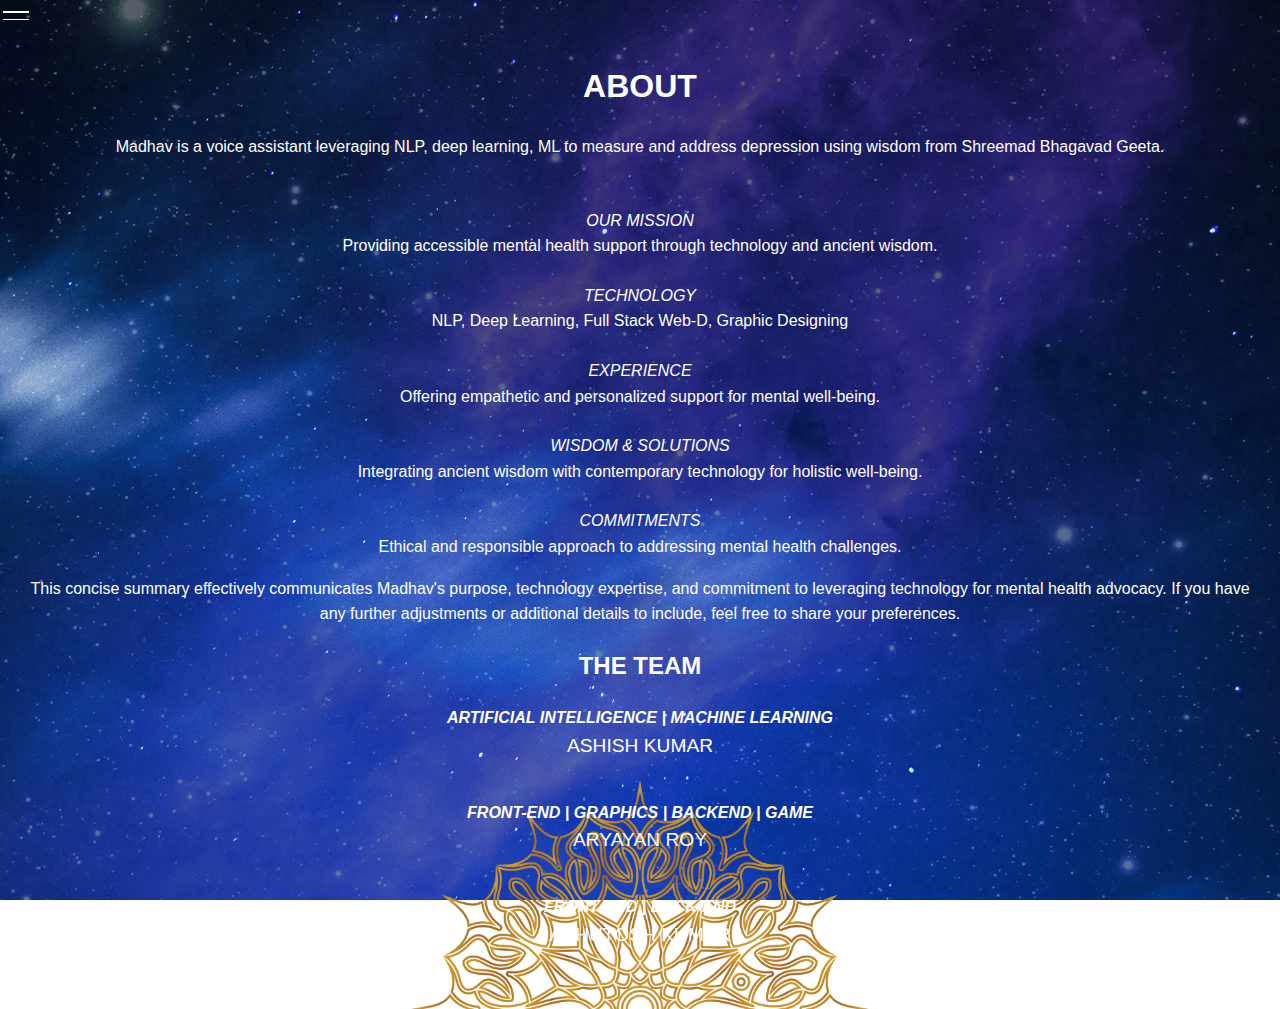
<file: about.html>
<!DOCTYPE html>
<html lang="en">
<head>
    <meta charset="UTF-8">
    <meta name="viewport" content="width=device-width, initial-scale=1.0">
    <link rel="shortcut icon" href="favicon.ico" type="image/x-icon">
    <title>ABOUT - Madhav</title>
    <link rel="stylesheet" href="style.css">
    <style>
        h2{
            font-size: 1.5em;
        }
        .credits-ul,.project-ul{
            list-style: none;
            padding-left: 0;
        }
        .credits-ul>li:nth-child(2n-1){
            font-weight: bold;
            font-style: italic;
        }
        .credits-ul>li:nth-child(2n){
            margin-bottom: 2em;
            font-size: 1.2em;
        }
        .project-ul>li:nth-child(2n-1){
            margin-top: 1.5em;
            font-style: italic;
        }
        .header-ul{
        display:none;
        }
        header{
            background-image: url(./images/white_lines.png);
           background-repeat:no-repeat;
           margin-left: auto;
           margin-right:50px;
           cursor:pointer;
        }
        .sudarshan-img{
            display: block;
            z-index: -1;
            position: absolute;
            width: 500px;
            transform: translate(-50%, -50%) rotate(0deg);
            bottom: -500px;
            left: 50%;
            animation: rotate 10s infinite linear;
        }
        @keyframes rotate{
            100%{
                transform: translate(-50%, -50%) rotate(360deg);
            }
        }
    </style>
</head>
<body>
    <header>
        <ul class="header-ul">
            <li><a href="/">MADHAV</a></li>
            <li><a href="analyze.html">ANALYZE</a></li>
            <li><a href="music.html">MUSIC</a></li>
            <li><a href="news.html">NEWS</a></li>
            <li><a href="game.html">GAME</a></li>
            <li><a href="about.html">ABOUT US</a></li>
        </ul>
    </header>
    <main style="flex-grow:1;overflow-y:hidden">
        <article style="padding:20px;text-align:center">
            <h1 style="font-size:2em">ABOUT</h1>
            <p style="margin-bottom:3em;">Madhav is a voice assistant leveraging NLP, deep learning, ML to measure and address depression using wisdom from Shreemad Bhagavad Geeta.<p>
            <ul class="project-ul">
                <li>OUR MISSION</li>
                <li>Providing accessible mental health support through technology and ancient wisdom.</li>
                <li>TECHNOLOGY</li>
                <li>NLP, Deep Learning, Full Stack Web-D, Graphic Designing</li>
                <li>EXPERIENCE</li>
                <li>Offering empathetic and personalized support for mental well-being.</li>
                <li>WISDOM & SOLUTIONS</li>
                <li>Integrating ancient wisdom with contemporary technology for holistic well-being.</li>
                <li>COMMITMENTS</li>
                <li>Ethical and responsible approach to addressing mental health challenges.</li>
            </ul>
            <p>This concise summary effectively communicates Madhav's purpose, technology expertise, and commitment to leveraging technology for mental health advocacy. If you have any further adjustments or additional details to include, feel free to share your preferences.</p>
            <h2>THE TEAM</h2>
            <ul class="credits-ul">
                <li>ARTIFICIAL INTELLIGENCE | MACHINE LEARNING</li>
                <li>ASHISH KUMAR</li>

                <li>FRONT-END | GRAPHICS | BACKEND | GAME</li>
                <li>ARYAYAN ROY</li>
               

                <li>FRONT-END | BACK-END</li>
                <li>ASHUTOSH KUMAR</li>
               

            </ul>
        </article>
        <img src="sudarshan.webp" alt="Sudarshan Chakra" class="sudarshan-img">
    </main>
</body>

<script>
    document.querySelector("header").addEventListener("click", function() {
    var headerUl = document.querySelector(".header-ul");
    var head = document.querySelector("header"); 
    if (headerUl.style.display === "none") {
        headerUl.style.display = "flex";
      
      head.style.backgroundImage = "none";
    } else {
        headerUl.style.display = "none";
    }
});
</script>
</html>
</file>
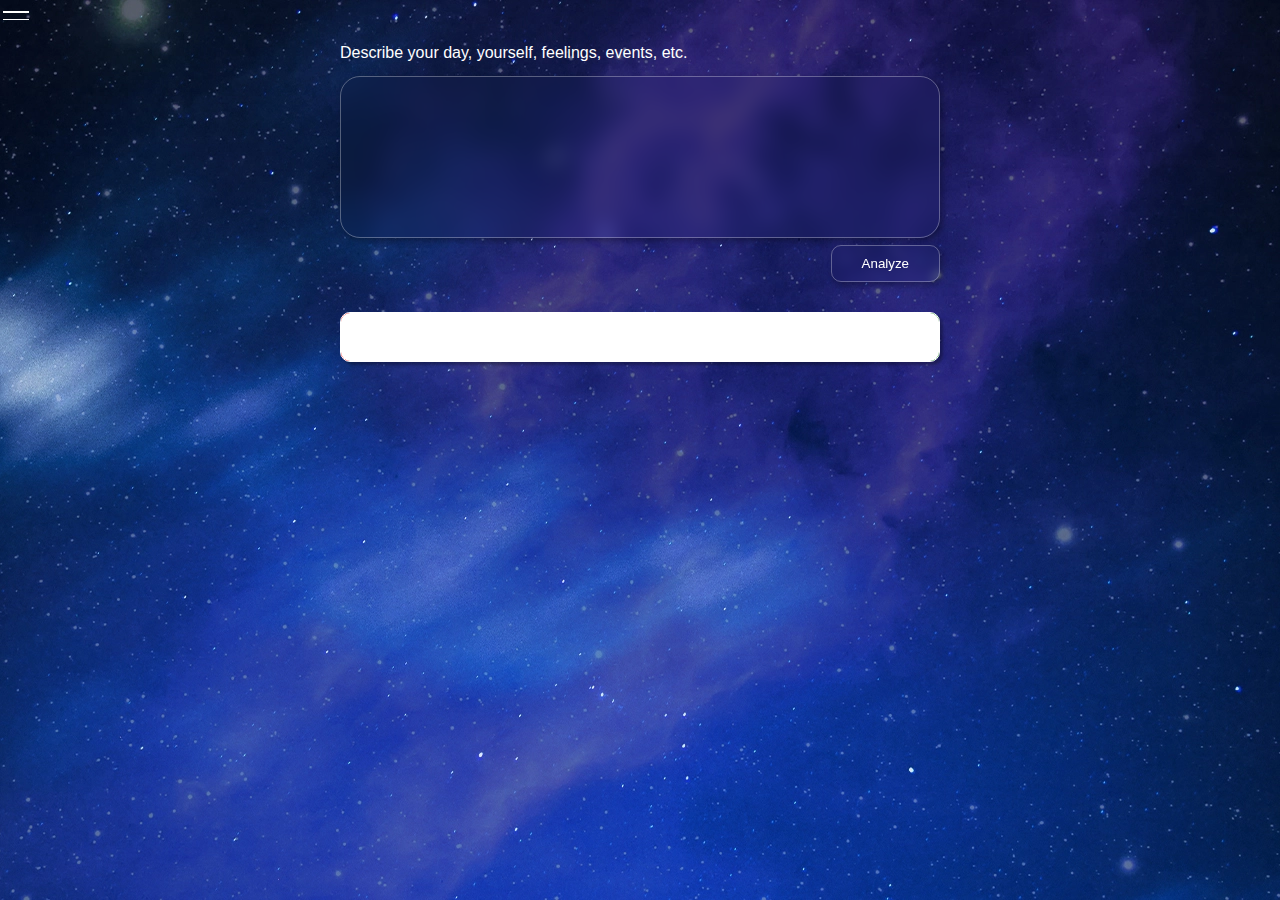
<file: analyze.html>
<!DOCTYPE html>
<html lang="en">
<head>
    <meta charset="UTF-8">
    <meta name="viewport" content="width=device-width, initial-scale=1.0">
    <link rel="shortcut icon" href="favicon.ico" type="image/x-icon">
    <title>ANALYZE - Madhav</title>
    <link rel="stylesheet" href="style.css">
    <style>
        article{
            padding: 20px;   
        }
        #input-field{
            margin-top: 10px;
            padding:20px;
            width:100%;
            resize:none;
            background:transparent;
            backdrop-filter:blur(10px);
            color:white;
            border-radius:20px;
            border: 1px solid rgba(255, 255, 255, 0.3);
            box-shadow: 3px 3px 6px rgba(0, 0, 0, 0.3);
            transition: all 0.3s;
        }
        #input-field:focus{
            transform: scale(1.1);
        }
        #submit-btn{
            display: block;
            margin-left: auto;
            padding: 10px 30px;
            background: transparent;
            border: 1px solid rgba(255, 255, 255, 0.3);
            color: white;
            cursor: pointer;
            border-radius: 10px;
            backdrop-filter: blur(5px);
            box-shadow: 3px 3px 6px rgba(0, 0, 0, 0.3);
            transition: all 0.3s;
        }
        #submit-btn:hover{
            transform: scale(1.1);
        }
        .progress-bar{
            position: relative;
            margin: 30px auto;
            height:50px;
            max-width: 600px;
            border: 1px solid white;
            background-image: linear-gradient(to right, red, yellow, green);
            border-radius: 10px;
            overflow: hidden;
            box-shadow: 3px 3px 3px rgba(0, 0, 0, 0.3);
            transition: transform 1s;
            cursor: pointer;
        }
        .progress-bar:hover{
            transform: scale(1.1);
        }
        #progress-fill{
            position: absolute;
            height: 100%;
            width: 100%;
            right: 0;
            background-color: white;
            transition: width 1s;
        }
        .header-ul{
        display:none;
        }
        header{
            background-image: url(./images/white_lines.png);
           background-repeat:no-repeat;
           margin-left: auto;
           margin-right:50px;
           cursor:pointer;
        }
    </style>
</head>
<body>
    <header>
        <ul class="header-ul">
            <li><a href="/">MADHAV</a></li>
            <li><a href="analyze.html">ANALYZE</a></li>
            <li><a href="music.html">MUSIC</a></li>
            <li><a href="news.html">NEWS</a></li>
            <li><a href="game.html">GAME</a></li>
            <li><a href="about.html">ABOUT US</a></li>
        </ul>
    </header>
    <main style="flex-grow:1">
        <article>
            <div style="margin:auto; max-width: 600px;">
                <label for="input-label">Describe your day, yourself, feelings, events, etc.</label>
                <textarea id="input-field" rows="8"></textarea>
                <button type="button" id="submit-btn">Analyze</button>
            </div>
            <div class="progress-bar">
                <div id="progress-fill"></div>
            </div>
            <p id="response"></p>
        </article>
    </main>
</body>
<script src="jquery-3.7.1.min.js"></script>
<script>
        document.querySelector("header").addEventListener("click", function() {
    var headerUl = document.querySelector(".header-ul");
    var head = document.querySelector("header"); 
    if (headerUl.style.display === "none") {
        headerUl.style.display = "flex";
      
      head.style.backgroundImage = "none";
    } else {
        headerUl.style.display = "none";
    }
});
    $(document).ready(function(){
        $("#submit-btn").click(function(e){
            response = $("#input-field").val();
            $.post({
                url: "http://localhost:5000/process_commute2",
                data: {response: response},
                dataType: "text"
            }).done(function(response){
                response = JSON.parse(response)
                progress = (response[0]/180)*100
                $("#progress-fill").css("width", progress+"%")
                $("#response").html(response[1])
            });
        })
    })
</script>
</html>
</file>
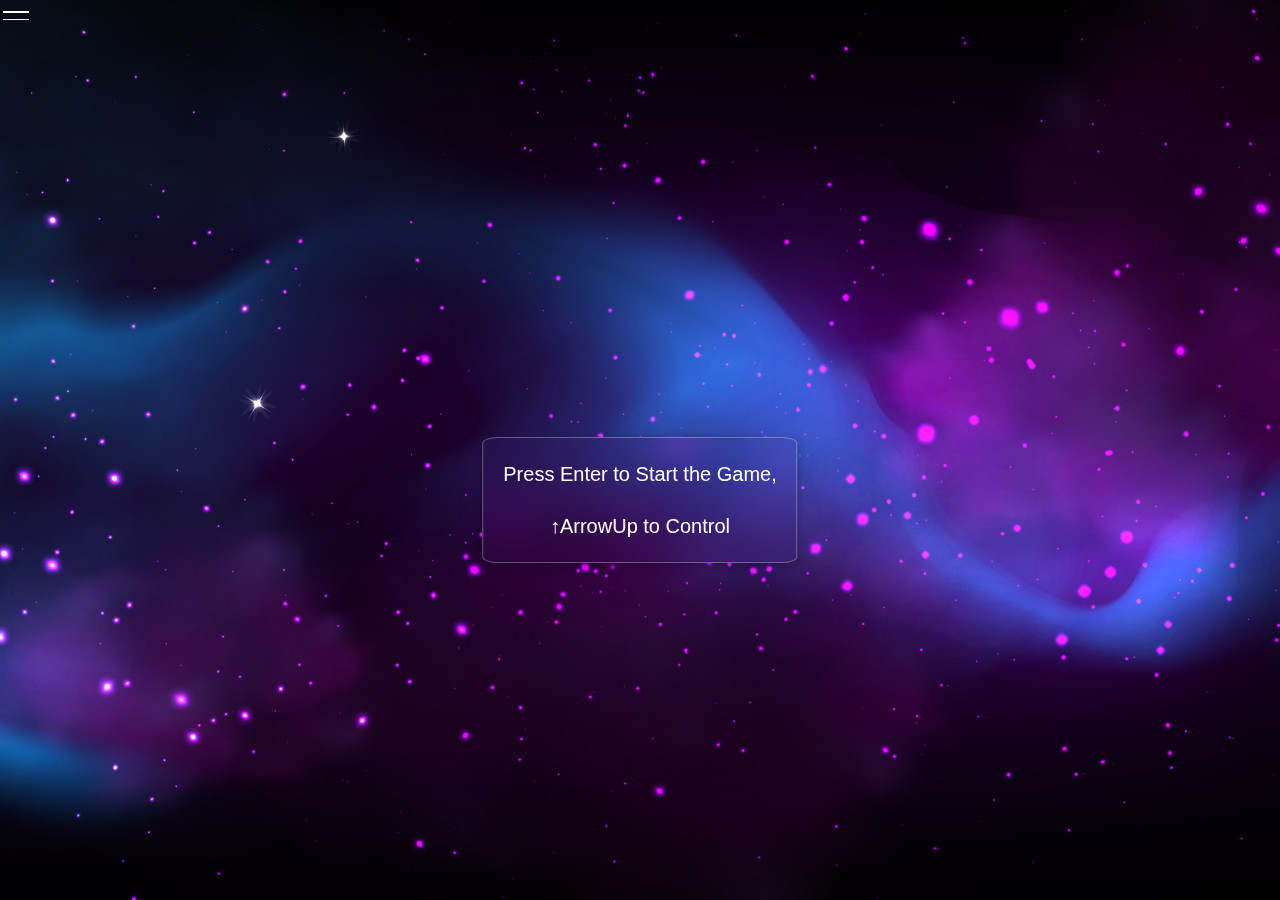
<file: game.html>
<html lang="en">
<head>
    <meta charset="UTF-8">
    <meta name="viewport" content="width=device-width, initial-scale=1.0">
    <link rel="shortcut icon" href="favicon.ico" type="image/x-icon">
    <title>GAME - Madhav</title>
    <link rel="stylesheet" href="style.css">
    <style>
        .background{
            position: fixed;
            top:0;
            left: 0;
    height:100vh;
    width:100vw;
    background:url('background.jpg') no-repeat center fixed;
-webkit-background-size: cover;
-moz-background-size: cover;
-o-background-size: cover;
background-size:cover;
}
.feather{
    width:120px;
position: fixed;
top:40vh;
left:30vw;
z-index:100;

}
.flute{
    position:fixed;
    top:20vh;
 left:100vw;
 height:50%;
width:6vw;

background:url(./images/flute.jpg);
border:5px solid black;
}
.messages{
    position:fixed;
    z-index:3;
    color:black;
    top:50%;
    left:50%;
    font-size:20px;
    transform: translate(-50%,-50%);
    text-align:center;

}
.messageStyle{
    margin-top: 50px;
    color: white;
    backdrop-filter: blur(20px);
    padding:20px;
    border: 1px solid rgba(255,255,255,0.3);
    box-shadow:rgba(0,0,0,0.24) 0px 3px 8px;
    border-radius: 5%;
}
.score{
    position:fixed;
    z-index: 10;
    height:10vh;
    font-size:20px;
    color:white;
    top:0;
    left:0;
    margin:10px;
    font-family:Arial, Helvetica, sans-serif;

}
.score_val{
color:gold;
font-weight:bold;

}
.header-ul{
        display:none; 
}
header{
    background-image: url(./images/white_lines.png);
    background-repeat:no-repeat;
    margin-left: auto;
    margin-right:50px;
    cursor:pointer;
}
 
@media only screen and (max-width:1080px){
.messages{
    white-space:nowrap;
  
}
.feather{
    width:110px;
    height:60px;

}
.flute{
    width:14vw;
}
}
@media only screen and (max-width:500px){
.messages{
    white-space:wrap;
  
}
.score{
    font-size:8vh;
}
.feather{
    width:110px;
    height:60px;

}
.flute{
    width:14vw;
}
}
    </style>
</head>
<body>
    <header>
        <ul class="header-ul">
            <li><a href="/">MADHAV</a></li>
            <li><a href="analyze.html">ANALYZE</a></li>
            <li><a href="music.html">MUSIC</a></li>
            <li><a href="news.html">NEWS</a></li>
            <li><a href="game.html">GAME</a></li>
            <li><a href="about.html">ABOUT US</a></li>
        </ul>
    </header>
    <main style="flex-grow:1;overflow-y:hidden">
        <article style="padding:20px">
            <div class="background"></div>
<img src="./images/feather.png" alt="flappyfeather" class="feather" id="feather-1">
<div class="messages">Press Enter to Start the Game,<p style="margin-bottom: 0;"><span>&uarr;</span>ArrowUp to Control</p>
</div>
<div class="score">
<span class="score_title"></span>
<span class="score_val"></span>
</div>
        </article>
    </main>
</body>
<script>
         document.querySelector("header").addEventListener("click", function() {
    var headerUl = document.querySelector(".header-ul");
    var head = document.querySelector("header"); 
    if (headerUl.style.display === "none") {
        headerUl.style.display = "flex";
      
      head.style.backgroundImage = "none";
    } else {
        headerUl.style.display = "none";
    }
});
let move_speed=3, gravity = 0.5;
let feather = document.querySelector('.feather');
let img = document.getElementById('feather-1');

let feather_props = feather.getBoundingClientRect();
let background = document.querySelector('.background').getBoundingClientRect();

let score_val = document.querySelector('.score_val')
let message = document.querySelector('.messages')
let score_title = document.querySelector('.score_title')

let game_state = 'Start';
img.style.display = 'none';
message.classList.add('messageStyle');

document.addEventListener('keydown', (e)=>{
if(e.key == 'Enter' && game_state != 'Play'){
document.querySelectorAll('flute').forEach((e)=>{
    e.remove();
});
img.style.display = 'block';
feather.style.top = '40vh';
game_state = 'Play';
message.innerHTML = '';
score_title.innerHTML = 'Score : ';
score_val.innerHTML = '0';
message.classList.remove('messageStyle');
play();
}
});

function play(){
    function move(){
        if(game_state != 'Play')return;

        let flute = document.querySelectorAll('.flute');
        flute.forEach((elem)=>{
     let flute_props = elem.getBoundingClientRect();
     feather_props = feather.getBoundingClientRect();
       if(flute_props.right <= 0){
        elem.remove();
       }
       else{
        if(feather_props.left < flute_props.left + flute_props.width
        && feather_props.left + feather_props.width > flute_props.left
        && feather_props.top < flute_props.top + flute_props.height && feather_props.top +
        feather_props.height>flute_props.top){
      game_state = 'End';
      message.innerHTML = 'Game Over'.fontcolor('red') + '<br>Press Enter to Restart';
      message.classList.add('messageStyle');
      img.style.display = 'none';
      return;
        }
        else{
            if(flute_props.right < feather_props.left && flute_props.right + move_speed >= feather_props.left && 
            elem.increase_score == '1'){
                score_val.innerHTML =+ score_val.innerHTML + 1;
            }
            elem.style.left = flute_props.left - move_speed + 'px';

        }
       }
        });
        requestAnimationFrame(move);
    }
    requestAnimationFrame(move);

    //gravity
    let feather_dy = 0;
    function apply_gravity(){
        if(game_state != 'Play')return;

        feather_dy = feather_dy + gravity;
        document.addEventListener('keydown', (e)=>{
            if(e.key == 'ArrowUp' || e.key == ' '){
                img.src = 'images/feather.png';
                feather_dy = -7.8;

            }
        });

        document.addEventListener('keyup', (e)=>{
            if(e.key == 'ArrowUp' || e.key == ' '){
                img.src = 'images/feather.png';
            }
        });

        if(feather_props.top <= 0 || feather_props.bottom >= background.bottom){
    game_state = 'End';
    message.style.left = '28vw';
 window.location.reload();
 message.classList.remove('messageStyle');
 return;
        }
        feather.style.top = feather_props.top + feather_dy + 'px';
        feather_props = feather.getBoundingClientRect();
        requestAnimationFrame(apply_gravity);
    }
    requestAnimationFrame(apply_gravity);
 
    //pipes
    let pipe_seperation = 0;

let pipe_gap = 35;

function create_pipe(){
    if(game_state != 'Play')return;

    if(pipe_seperation > 115){
        pipe_seperation = 0;

        let pipe_posi = Math.floor(Math.random() * 43) + 8;
        let flute_inv = document.createElement('div');
       flute_inv.className = 'flute';
        flute_inv.style.top = pipe_posi - 60 + 'vh';
        flute_inv.style.left = '100vw';
        
        document.body.appendChild(flute_inv);
        let flute = document.createElement('div');
        flute.className = 'flute';
 flute.style.top = pipe_posi + pipe_gap + 'vh';
 flute.style.left = '100vw';
 flute.increase_score = '1';

 document.body.appendChild(flute);
    }
    pipe_seperation++;
    requestAnimationFrame(create_pipe);
}
requestAnimationFrame(create_pipe);
}
    </script>
</html>
</file>
<file: style.css>
*{
    box-sizing: border-box;
}
:root{
    font-family: sans-serif;
    line-height: 1.6;
    font-size: 16px;
    color: white;
}
header{
    padding:10px;
    position:fixed;
    top:0;
    width:100vw;
    z-index:10;
}
.header-ul{
    list-style:none;
    margin:0;
    padding-left:0;
    display:flex;
    flex-wrap:wrap
}
.header-ul>li:first-child{
    margin-left: auto;
}
.header-ul>li:not(:last-child){
    margin-right: 5px;
}
.header-ul a{
    display: block;
    padding: 10px;
    color: white;
    text-decoration: none;
}
.header-ul a:hover{
    border-bottom: 2px dotted white;
}
body{
    display: flex;
    flex-direction: column;
    margin:0;
    min-height:100vh;
    background:url(background.webp) center/cover no-repeat fixed
}
main{
    padding-top: 20px;
    position: relative;
    flex-grow: 1;
}
</file>
